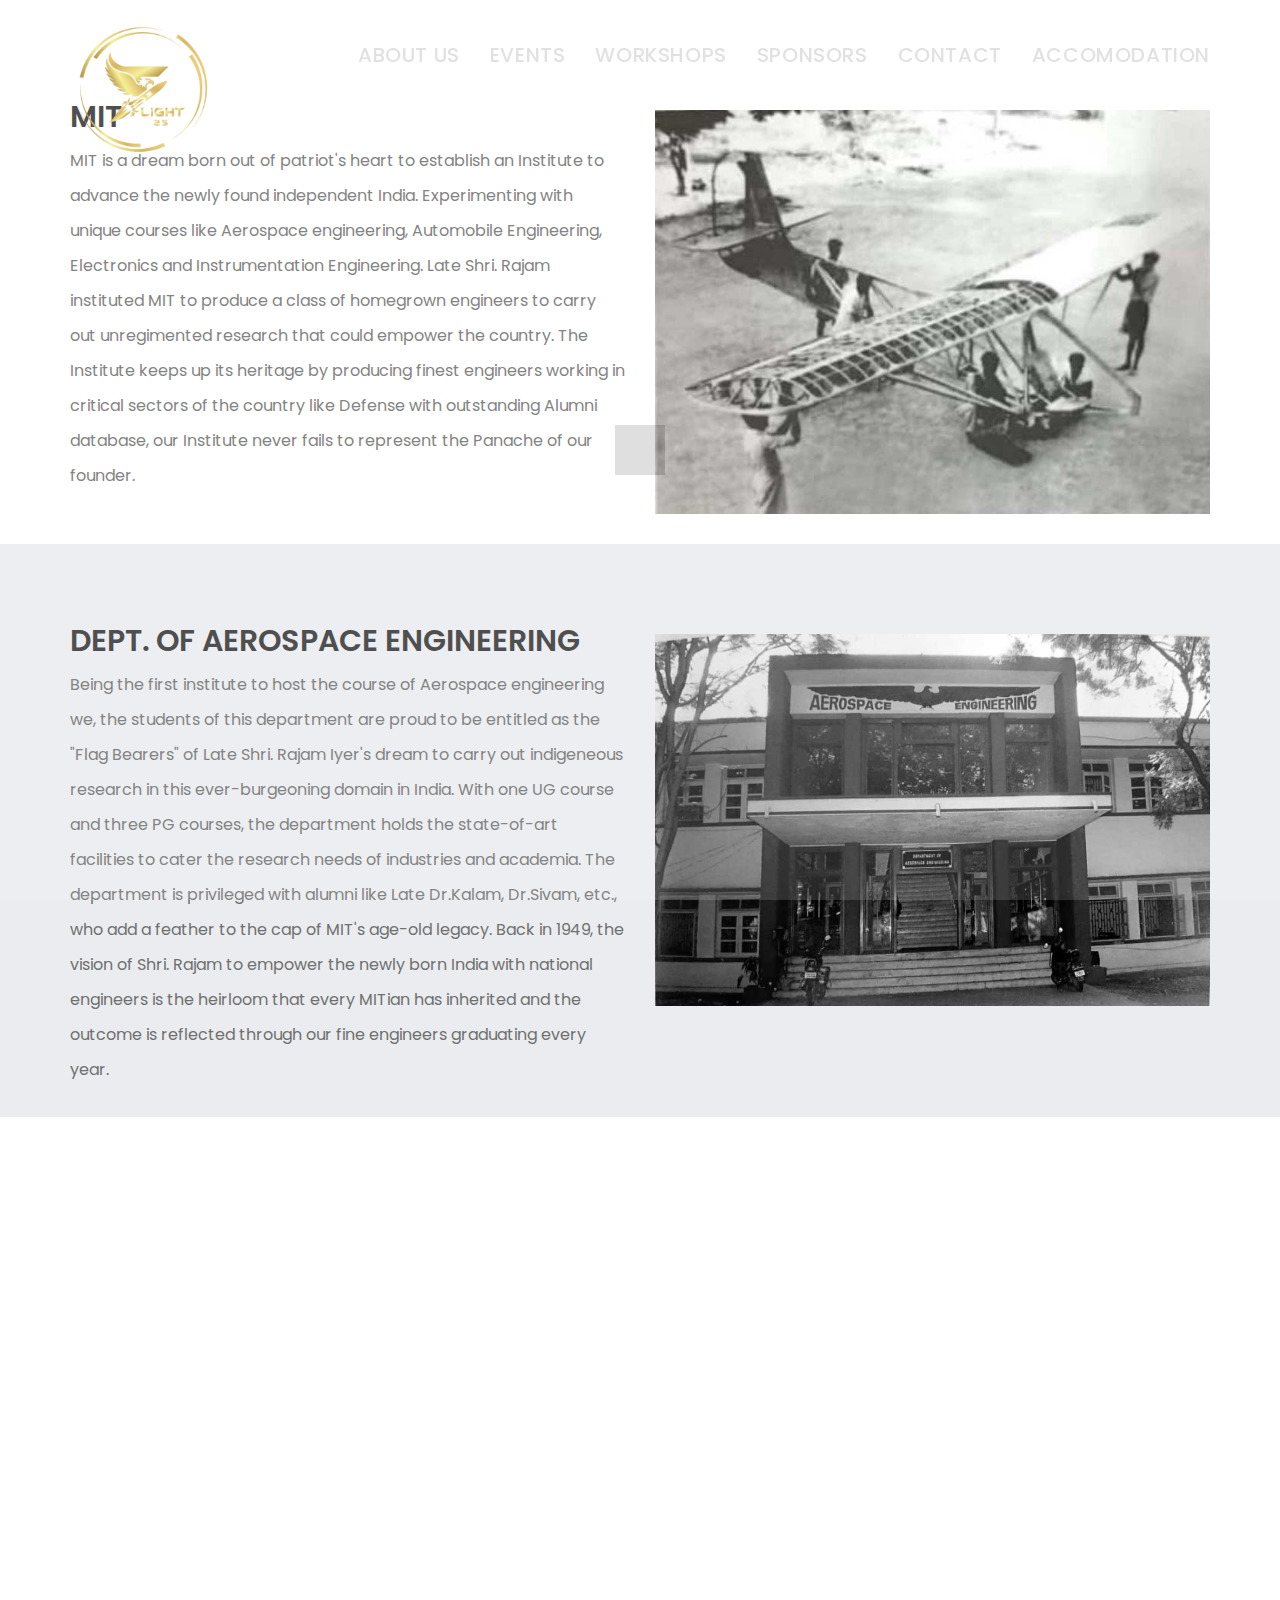
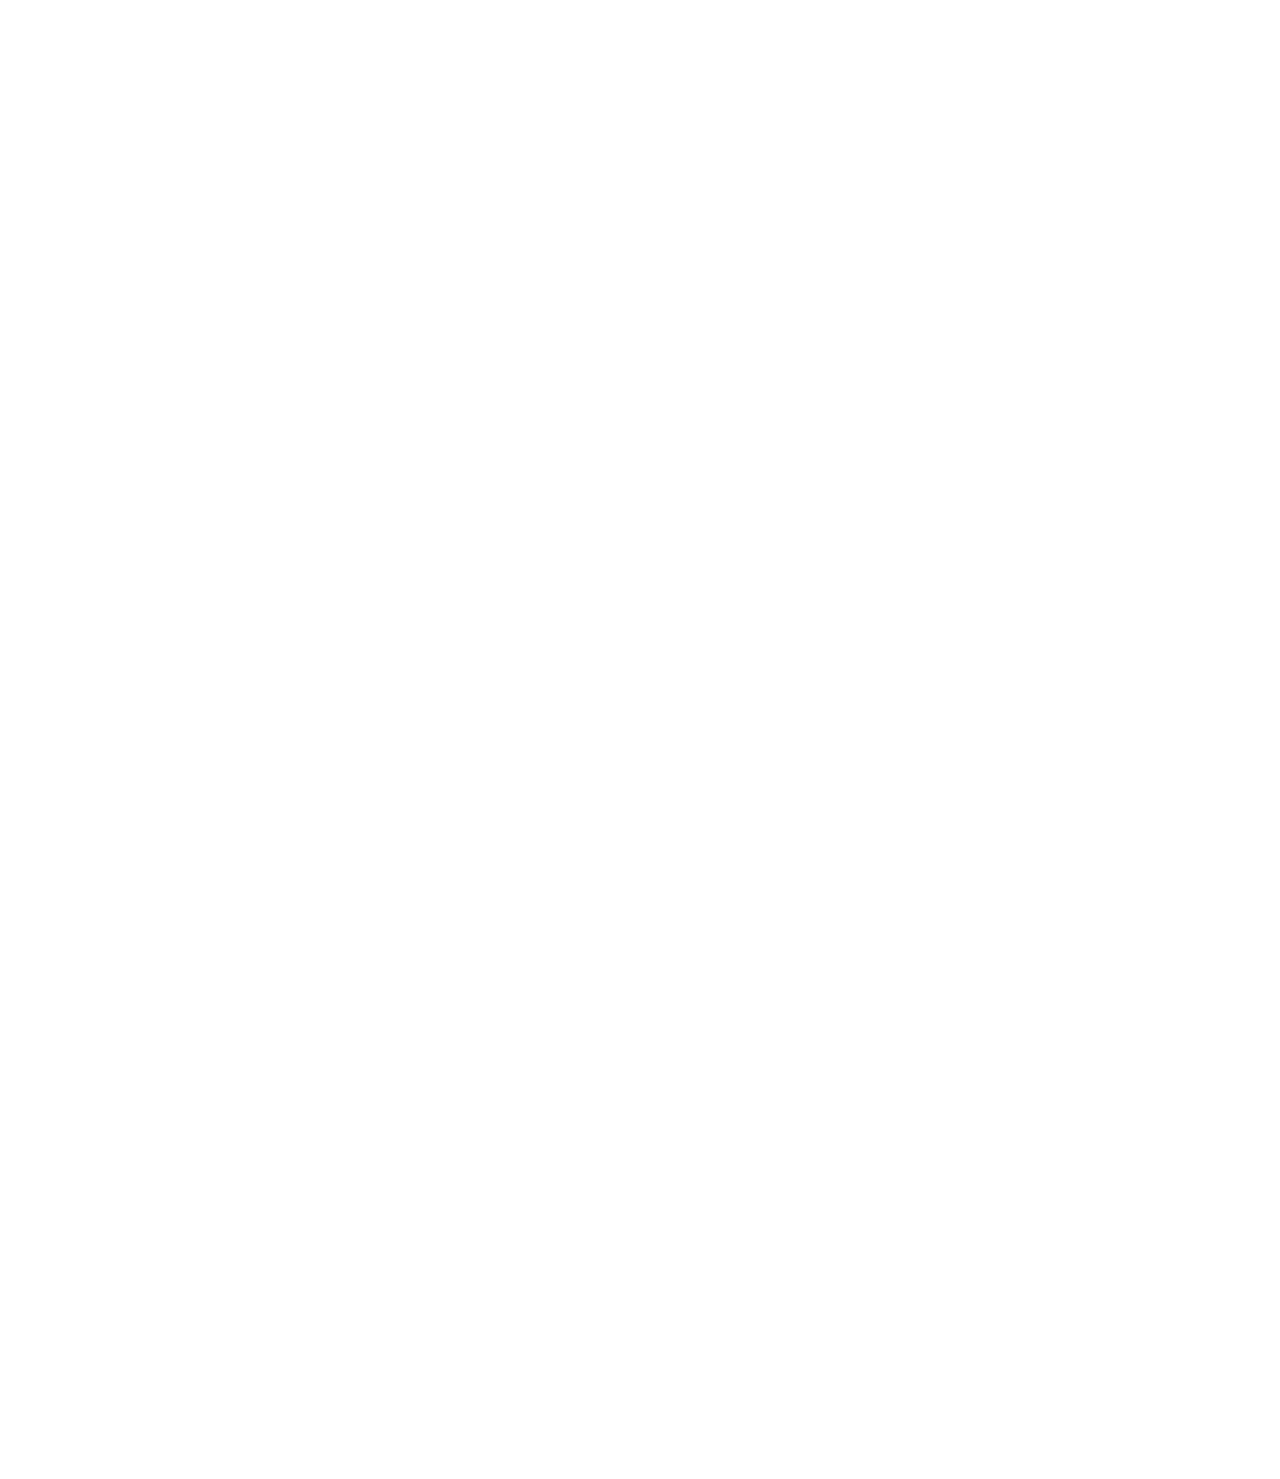
<file: about.html>
<!DOCTYPE html>
<html lang="en">

<head>
	<title> FLIGHT'25</title>
			<link rel="icon" href="images/flight25.png">

	<meta name="description" content="">
	<meta name="author" content="">
	<meta charset="UTF-8">
	<meta http-equiv="X-UA-Compatible" content="IE=Edge">
	<meta name="viewport" content="width=device-width, initial-scale=1, maximum-scale=1">
	<link rel="apple-touch-icon" sizes="57x57" href="/apple-icon-57x57.png">
	<link rel="apple-touch-icon" sizes="60x60" href="/apple-icon-60x60.png">
	<link rel="apple-touch-icon" sizes="72x72" href="/apple-icon-72x72.png">
	<link rel="apple-touch-icon" sizes="76x76" href="/apple-icon-76x76.png">
	<link rel="apple-touch-icon" sizes="114x114" href="/apple-icon-114x114.png">
	<link rel="apple-touch-icon" sizes="120x120" href="/apple-icon-120x120.png">
	<link rel="apple-touch-icon" sizes="144x144" href="/apple-icon-144x144.png">
	<link rel="apple-touch-icon" sizes="152x152" href="/apple-icon-152x152.png">
	<link rel="apple-touch-icon" sizes="180x180" href="/apple-icon-180x180.png">
	<link rel="icon" type="image/png" sizes="192x192" href="/android-icon-192x192.png">
	<link rel="icon" type="image/png" sizes="32x32" href="/favicon-32x32.png">
	<link rel="icon" type="image/png" sizes="96x96" href="/favicon-96x96.png">
	<link rel="icon" type="image/png" sizes="16x16" href="/favicon-16x16.png">
	<link rel="manifest" href="/manifest.json">
	<meta name="msapplication-TileColor" content="#ffffff">
	<meta name="msapplication-TileImage" content="/ms-icon-144x144.png">
	<meta name="theme-color" content="#ffffff">
	<link rel="stylesheet" href="css/bootstrap.min.css">
	<link rel="stylesheet" href="css/animate.css">
	<link rel="stylesheet" href="css/font-awesome.min.css">
	<link rel="stylesheet" href="css/owl.theme.css">
	<link rel="stylesheet" href="css/owl.carousel.css">

	<!-- Main css -->
	<link rel="stylesheet" href="css/style_1.css">

	<!-- Google Font -->
	<link href='https://fonts.googleapis.com/css?family=Poppins:400,500,600' rel='stylesheet' type='text/css'>
	<!-- Start of  Zendesk Widget script -->
	<script id="ze-snippet"
		src="https://static.zdassets.com/ekr/snippet.js?key=68e1b89e-0692-433d-9577-a89e080243a0"> </script>
	<!-- End of  Zendesk Widget script -->
</head>

<body data-spy="scroll" data-offset="50" data-target=".navbar-collapse">

	<!-- =========================
     PRE LOADER
============================== -->
	<div class="preloader">

		<div class="sk-rotating-plane"></div>

	</div>


	<!-- =========================
     NAVIGATION LINKS
============================== -->
	<div class="navbar navbar-fixed-top custom-navbar" role="navigation">
		<div class="container">

			<!-- navbar header -->
			<div class="navbar-header">
				<button class="navbar-toggle" data-toggle="collapse" data-target=".navbar-collapse">
					<span class="icon icon-bar"></span>
					<span class="icon icon-bar"></span>
					<span class="icon icon-bar"></span>
				</button>
				<!-- <a href="index.html" class="navbar-brand"><img src="./ms-icon-310x310.png"
						style="height: 100%;" />Flight'22</a> -->
						<a href="index.html" class="navbar-brand"><img src="images/flight25.png"
							 style="max-width:150px; margin-top: -20px;" /></a>

			</div>

			<div class="collapse navbar-collapse">

				<ul class="nav navbar-nav navbar-right">
					<li><a href="about.html">About us</a></li>
					<li><a href="events.html">Events</a></li>
					<li><a href="ws.html">Workshops</a></li>
					<li><a href="sponsors.html">Sponsors</a></li>
					<li><a href="contact.html">Contact</a></li>
					<li><a href="https://docs.google.com/forms/d/e/1FAIpQLSetciY3-RNwfBW3eWjRt3uNIi6UHQuZpMyFfTPAfTPJ_Z4ZSA/viewform?usp=sf_link">Accomodation</a></li>
					<li>

						<!--	<a href="#register" class="btn btn-lg btn-danger smoothScroll wow fadeInUp" data-wow-delay="2.3s">REGISTER NOW</a> -->


				</ul>

			</div>

		</div>
	</div>


	<!-- =========================
    About us
============================== -->
	<section id="about" class="parallax-section">
		<div class="container">
			<div class="row">

				<div class="wow fadeInUp col-md-6 col-sm-6" data-wow-delay="0.6s">
					<h2>MIT</h2>
					<p class="des3">MIT is a dream born out of patriot's heart to establish an Institute to advance the
						newly found independent India. Experimenting with unique courses like Aerospace engineering,
						Automobile Engineering, Electronics and Instrumentation Engineering. Late Shri. Rajam instituted
						MIT to produce a class of homegrown engineers to carry out unregimented research that could
						empower the country. The Institute keeps up its heritage by producing finest engineers working
						in critical sectors of the country like Defense with outstanding Alumni database, our Institute
						never fails to represent the Panache of our founder.</p>

				</div>

				<div class="wow fadeInUp col-md-6 col-sm-6" data-wow-delay="0.9s">
					<img src="images/mit.jpg" class="img-responsive" alt="mit">
				</div>

			</div>
		</div>
	</section>

	<section id="about1" class="parallax-section">
		<div class="container">
			<div class="row">

				<div class="wow fadeInUp col-md-6 col-sm-6" data-wow-delay="0.6s">
					<h2>Dept. of Aerospace Engineering</h2>
					<p class="des3">Being the first institute to host the course of Aerospace engineering we, the
						students of this department are proud to be entitled as the "Flag Bearers" of Late Shri. Rajam
						Iyer's dream to carry out indigeneous research in this ever-burgeoning domain in India. With one
						UG course and three PG courses, the department holds the state-of-art facilities to cater the
						research needs of industries and academia. The department is privileged with alumni like Late
						Dr.Kalam, Dr.Sivam, etc., who add a feather to the cap of MIT's age-old legacy. Back in 1949,
						the vision of Shri. Rajam to empower the newly born India with national engineers is the
						heirloom that every MITian has inherited and the outcome is reflected through our fine engineers
						graduating every year.</p>

				</div>

				<div class="wow fadeInUp col-md-6 col-sm-6" data-wow-delay="0.9s">
					<img src="images/ae.jpg" class="img-responsive" alt="ae">
				</div>

			</div>
		</div>
	</section>

	<section id="about" class="parallax-section">
		<div class="container">
			<div class="row">

				<div class="wow fadeInUp col-md-6 col-sm-6" data-wow-delay="0.6s">
					<h2>AAE</h2>
					<p class="des3">One of the dynamic associations in the institute, the Association of Aeronautical
						Engineers (AAE) has carved a niche for itself by organizing weekly workshops, frequent training
						programs, seminars and many more. One of our notable activities is our annual technical fest
						"FLIGHT" that impacts engineers from all over the country. Exposing students & enthusiasts to
						exciting opportunities in this sophisticated field of Aerospace is the key objective of AAE.</p>

				</div>

				<div class="wow fadeInUp col-md-5.5 col-sm-5.5" data-wow-delay="0.9s">
					<img src="images/aae.jpg" class="img-responsive" alt="aae">
				</div>

			</div>
		</div>
	</section>




	<!-- =========================
    FOOTER SECTION
============================== -->
	<footer>
		<div class="container">
			<div class="row">

				<div class="col-md-12 col-sm-12">
					<p class="wow fadeInUp" data-wow-delay="0.6s">FLIGHT 2024 | A A E</p>
				</div>
				<ul class="social-icon">
					<li><a target="_blank" href="https://www.linkedin.com/company/department-of-aerospace-engineering-madras-institute-of-technology/" class="fa fa-linkedin wow fadeInUp" data-wow-delay="1s"></a></li>
					<li><a target="_blank" href="https://www.instagram.com/flight_aae"
							class="fa fa-instagram wow fadeInUp" data-wow-delay="1s"></a></li>
					<li><a target="_blank" href="mailto:aero_association@mitindia.edu"
							class="fa fa-envelope wow fadeInUp" data-wow-delay="1s"></a></li>
				</ul>

			</div>
		</div>
	</footer>


	<!-- Back top -->
	<a href="#back-top" class="go-top"><i class="fa fa-angle-up"></i></a>


	<!-- =========================
     SCRIPTS
============================== -->
	<script src="js/jquery.js"></script>
	<script src="js/bootstrap.min.js"></script>
	<script src="js/jquery.parallax.js"></script>
	<script src="js/owl.carousel.min.js"></script>
	<script src="js/smoothscroll.js"></script>
	<script src="js/wow.min.js"></script>
	<script src="js/custom.js"></script>
	<!-- Global site tag (gtag.js) - Google Analytics -->
	<script async src="https://www.googletagmanager.com/gtag/js?id=UA-111855976-1"></script>
	<script>
		window.dataLayer = window.dataLayer || [];
		function gtag() { dataLayer.push(arguments); }
		gtag('js', new Date());

		gtag('config', 'UA-111855976-1');
	</script>

</body>

</html>
</file>
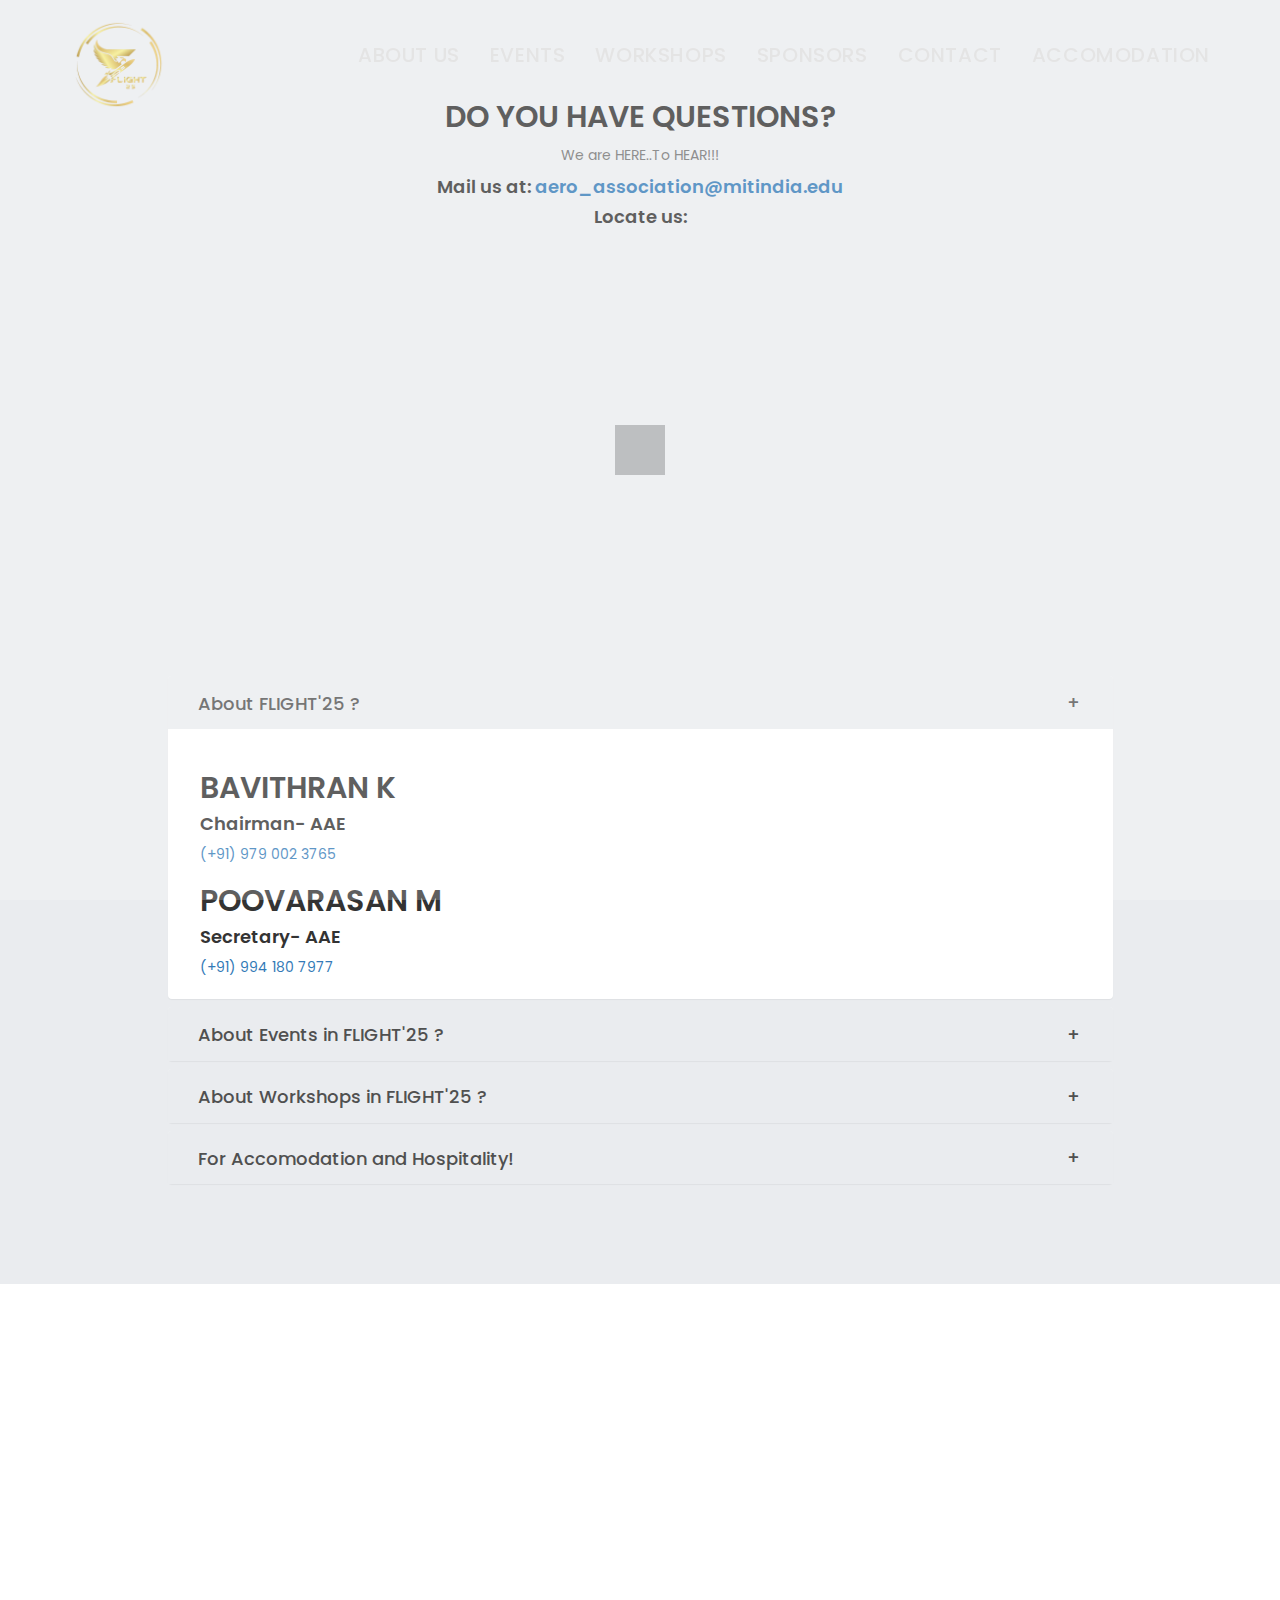
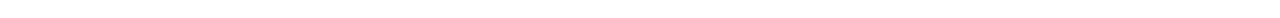
<file: contact.html>
<!DOCTYPE html>
<html lang="en">

<head>
	<title> FLIGHT'25</title>
			<link rel="icon" href="images/flight25.png">

	<meta name="description" content="">
	<meta name="author" content="">
	<meta charset="UTF-8">
	<meta http-equiv="X-UA-Compatible" content="IE=Edge">
	<meta name="viewport" content="width=device-width, initial-scale=1, maximum-scale=1">
	<link rel="apple-touch-icon" sizes="57x57" href="/apple-icon-57x57.png">
	<link rel="apple-touch-icon" sizes="60x60" href="/apple-icon-60x60.png">
	<link rel="apple-touch-icon" sizes="72x72" href="/apple-icon-72x72.png">
	<link rel="apple-touch-icon" sizes="76x76" href="/apple-icon-76x76.png">
	<link rel="apple-touch-icon" sizes="114x114" href="/apple-icon-114x114.png">
	<link rel="apple-touch-icon" sizes="120x120" href="/apple-icon-120x120.png">
	<link rel="apple-touch-icon" sizes="144x144" href="/apple-icon-144x144.png">
	<link rel="apple-touch-icon" sizes="152x152" href="/apple-icon-152x152.png">
	<link rel="apple-touch-icon" sizes="180x180" href="/apple-icon-180x180.png">
	<link rel="icon" type="image/png" sizes="192x192" href="/android-icon-192x192.png">
	<link rel="icon" type="image/png" sizes="32x32" href="/favicon-32x32.png">
	<link rel="icon" type="image/png" sizes="96x96" href="/favicon-96x96.png">
	<link rel="icon" type="image/png" sizes="16x16" href="/favicon-16x16.png">
	<link rel="manifest" href="/manifest.json">
	<meta name="msapplication-TileColor" content="#ffffff">
	<meta name="msapplication-TileImage" content="/ms-icon-144x144.png">
	<meta name="theme-color" content="#ffffff">
	<link rel="stylesheet" href="css/bootstrap.min.css">
	<link rel="stylesheet" href="css/animate.css">
	<link rel="stylesheet" href="css/font-awesome.min.css">
	<link rel="stylesheet" href="css/owl.theme.css">
	<link rel="stylesheet" href="css/owl.carousel.css">

	<!-- Main css -->
	<link rel="stylesheet" href="css/style_1.css">

	<!-- Google Font -->
	<link href='https://fonts.googleapis.com/css?family=Poppins:400,500,600' rel='stylesheet' type='text/css'>
	<!-- Start of  Zendesk Widget script -->
	<script id="ze-snippet"
		src="https://static.zdassets.com/ekr/snippet.js?key=68e1b89e-0692-433d-9577-a89e080243a0"> </script>
	<!-- End of  Zendesk Widget script -->
</head>

<body data-spy="scroll" data-offset="50" data-target=".navbar-collapse">

	<!-- =========================
     PRE LOADER
============================== -->
	<div class="preloader">

		<div class="sk-rotating-plane"></div>

	</div>


	<!-- =========================
     NAVIGATION LINKS
============================== -->
	<div class="navbar navbar-fixed-top custom-navbar" role="navigation">
		<div class="container">

			<!-- navbar header -->
			<div class="navbar-header">
				<button class="navbar-toggle" data-toggle="collapse" data-target=".navbar-collapse">
					<span class="icon icon-bar"></span>
					<span class="icon icon-bar"></span>
					<span class="icon icon-bar"></span>
				</button>
				<!-- <a href="index.html" class="navbar-brand"><img src="./ms-icon-310x310.png"
						style="height: 100%;" />Flight'20</a> -->
						<a href="index.html" class="navbar-brand"><img src="images/flight25.png"
							 style="max-width:100px; margin-top: -20px;" /></a>
			</div>

			<div class="collapse navbar-collapse">

				<ul class="nav navbar-nav navbar-right">
					<li><a href="about.html">About us</a></li>
					<li><a href="events.html">Events</a></li>
					<li><a href="ws.html">Workshops</a></li>
					<li><a href="sponsors.html">Sponsors</a></li>
					<li><a href="contact.html">Contact</a></li>
					<li><a href="https://https://docs.google.com/forms/d/e/1FAIpQLSes3hOsguZDqoCeFJGrXYlsCMsRpIzzQIKMIFJrpR2PtzeMJw/viewform">Accomodation</a></li>
					<li>
						<!--	<a href="#register" class="btn btn-lg btn-danger smoothScroll wow fadeInUp" data-wow-delay="2.3s">REGISTER NOW</a> -->


				</ul>

			</div>

		</div>
	</div>


	<!-- =========================
    FAQ SECTION
============================== -->
	<section id="faq" class="parallax-section">
		<div class="container">
			<div class="row">

				<!-- Section title
			================================================== -->
				<div class="wow bounceIn col-md-offset-2 col-md-8 col-sm-offset-1 col-sm-10 text-center">
					<div class="section-title">
						<h2>Do you have Questions?</h2>
						<p>We are HERE..To HEAR!!!</p>
						<h4>Mail us at: <a href="mailto:aero_association@mitindia.edu">aero_association@mitindia.edu</a></h4>
						<h4>Locate us:</h4>
						<br>
						<iframe
							src="https://www.google.com/maps/embed?pb=!1m18!1m12!1m3!1d3888.3690307536294!2d80.13758551420052!3d12.948221818895725!2m3!1f0!2f0!3f0!3m2!1i1024!2i768!4f13.1!3m3!1m2!1s0x3a525fac595c29ff%3A0xb76082ae18b51418!2sMadras+Institute+of+Technology!5e0!3m2!1sen!2sin!4v1516895662276"
							width="100%" height="350" frameborder="0" style="border:0" allowfullscreen></iframe>
					</div>
				</div>

				<div class="wow fadeInUp col-md-offset-1 col-md-10 col-sm-offset-1 col-sm-10" data-wow-delay="0.9s">
					<div class="panel-group" id="accordion" role="tablist" aria-multiselectable="true">

						<div class="panel panel-default">
							<div class="panel-heading" role="tab" id="headingOne">
								<h4 class="panel-title">
									<a class="collapsed" data-toggle="collapse" data-parent="#accordion"
										href="#collapseOne" aria-expanded="false" aria-controls="collapseOne">
										About FLIGHT'25 ?
									</a>
								</h4>
							</div>
							<div id="collapseOne" class="panel-collapse collapse in" role="tabpanel"
								aria-labelledby="headingOne">
								<div class="panel-body">
									<h2> Bavithran K </h2>
									<h4>Chairman- AAE</h4>
									<a href="tel:9790023765">(+91) 979 002 3765</a>

									<h2> poovarasan M</h2>
									<h4>Secretary- AAE</h4>
									<a href="tel:9941807977">(+91) 994 180 7977</a>

								</div>
							</div>
						</div>

						<div class="panel panel-default">
							<div class="panel-heading" role="tab" id="headingTwo">
								<h4 class="panel-title">
									<a class="collapsed" data-toggle="collapse" data-parent="#accordion"
										href="#collapseTwo" aria-expanded="false" aria-controls="collapseTwo">
										About Events in FLIGHT'25 ?
									</a>
								</h4>
							</div>
							<div id="collapseTwo" class="panel-collapse collapse" role="tabpanel"
								aria-labelledby="headingTwo">
								<div class="panel-body">
									<h2>vikash raj v</h2>
									<h4>Event Co-ordinator</h4>
									<a href="tel:8838746899">(+91) 883 874 6899</a>

									<h2>lohitvel gopikannan</h2>
									<h4>Event Co-ordinator</h4>
									<a href="tel:6281463491">(+91) 628 146 3491</a>
								</div>
							</div>
						</div>

						<div class="panel panel-default">
							<div class="panel-heading" role="tab" id="headingThree">
								<h4 class="panel-title">
									<a class="collapsed" data-toggle="collapse" data-parent="#accordion"
										href="#collapseThree" aria-expanded="false" aria-controls="collapseThree">
										About Workshops in FLIGHT'25 ?
									</a>
								</h4>
							</div>
							<div id="collapseThree" class="panel-collapse collapse" role="tabpanel"
								aria-labelledby="headingThree">
								<div class="panel-body">
									<h2>Anandhanarayanan </h2>
									<h4>Workshop Co-ordinator</h4>
									<a href="tel:9489476237">(+91) 948 947 6237</a>

									<h2>pounraj K </h2>
									<h4>Workshop Co-ordinator</h4>
									<a href="tel:9344328168">(+91)934 432 8168</a>
                                    
                                    <h2>srikanthbalaji k s</h2>
									<h4>Workshop Co-ordinator</h4>
									<a href="tel:9444217922">(+91) 944 421 7922</a>

								</div>
							</div>
						</div>
						<div class="panel panel-default">
							<div class="panel-heading" role="tab" id="headingFour">
								<h4 class="panel-title">
									<a class="collapsed" data-toggle="collapse" data-parent="#accordion"
										href="#collapseFour" aria-expanded="false" aria-controls="collapseFour">
										For Accomodation and Hospitality!
									</a>
								</h4>
							</div>
							<div id="collapseFour" class="panel-collapse collapse" role="tabpanel"
								aria-labelledby="headingFour">
								<div class="panel-body">
                                    <h2>vasan p</h2>
									<a href="tel:8428944484">(+91)842 894 4484</a>
									<h2>balaselvakumar</h2>
									<a href="tel:9626648213">(+91) 962 664 8213</a>
                                    <h2>tamizhanban m</h2>
									<a href="tel:8668075073">(+91) 866 807 5073</a>
									<!-- <div id='pay'>
										<a target="_blank" href="https://forms.gle/m3ZLwT9hyuRT3eek8"
											class="btn btn-lg btn-danger">Pre- Book</a>
									</div> -->
								</div>
							</div>

						</div>
					</div>

				</div>
			</div>
	</section>




	<!-- =========================
    FOOTER SECTION
============================== -->
	<footer>
		<div class="container">
			<div class="row">

				<div class="col-md-12 col-sm-12">
					<p class="wow fadeInUp" data-wow-delay="0.6s">FLIGHT 2024 | A A E</p>
				</div>
				<ul class="social-icon">
					<li><a target="_blank" href="https://www.linkedin.com/company/department-of-aerospace-engineering-madras-institute-of-technology/" class="fa fa-linkedin wow fadeInUp" data-wow-delay="1s"></a></li>
					<li><a target="_blank" href="https://www.instagram.com/flight_aae"
							class="fa fa-instagram wow fadeInUp" data-wow-delay="1s"></a></li>
					<li><a target="_blank" href="mailto:aero_association@mitindia.edu"
							class="fa fa-envelope wow fadeInUp" data-wow-delay="1s"></a></li>
				</ul>

			</div>
		</div>
	</footer>


	<!-- Back top -->
	<a href="#back-top" class="go-top"><i class="fa fa-angle-up"></i></a>


	<!-- =========================
     SCRIPTS
============================== -->
	<script src="js/jquery.js"></script>
	<script src="js/bootstrap.min.js"></script>
	<script src="js/jquery.parallax.js"></script>
	<script src="js/owl.carousel.min.js"></script>
	<script src="js/smoothscroll.js"></script>
	<script src="js/wow.min.js"></script>
	<script src="js/custom.js"></script>
	<!-- Global site tag (gtag.js) - Google Analytics -->
	<script async src="https://www.googletagmanager.com/gtag/js?id=UA-111855976-1"></script>
	<script>
		window.dataLayer = window.dataLayer || [];
		function gtag() { dataLayer.push(arguments); }
		gtag('js', new Date());

		gtag('config', 'UA-111855976-1');
	</script>


</body>

</html>
</file>
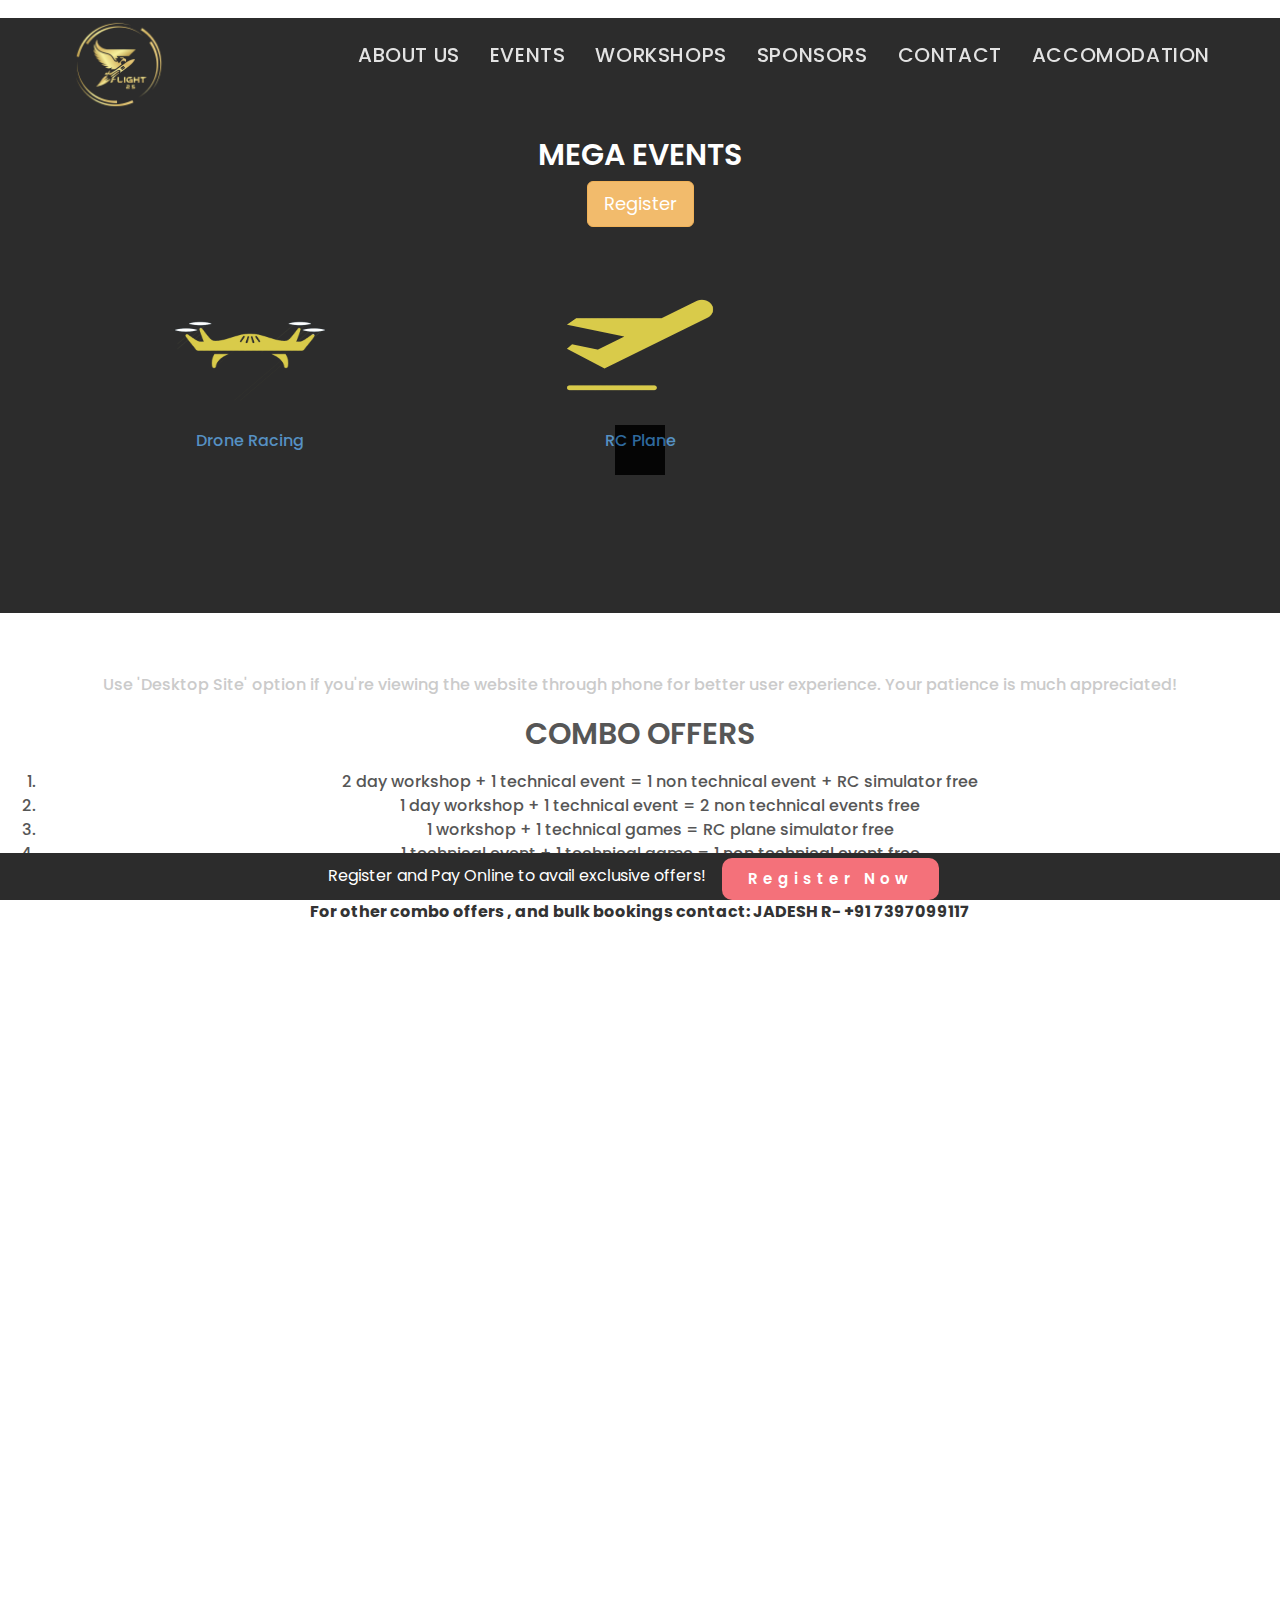
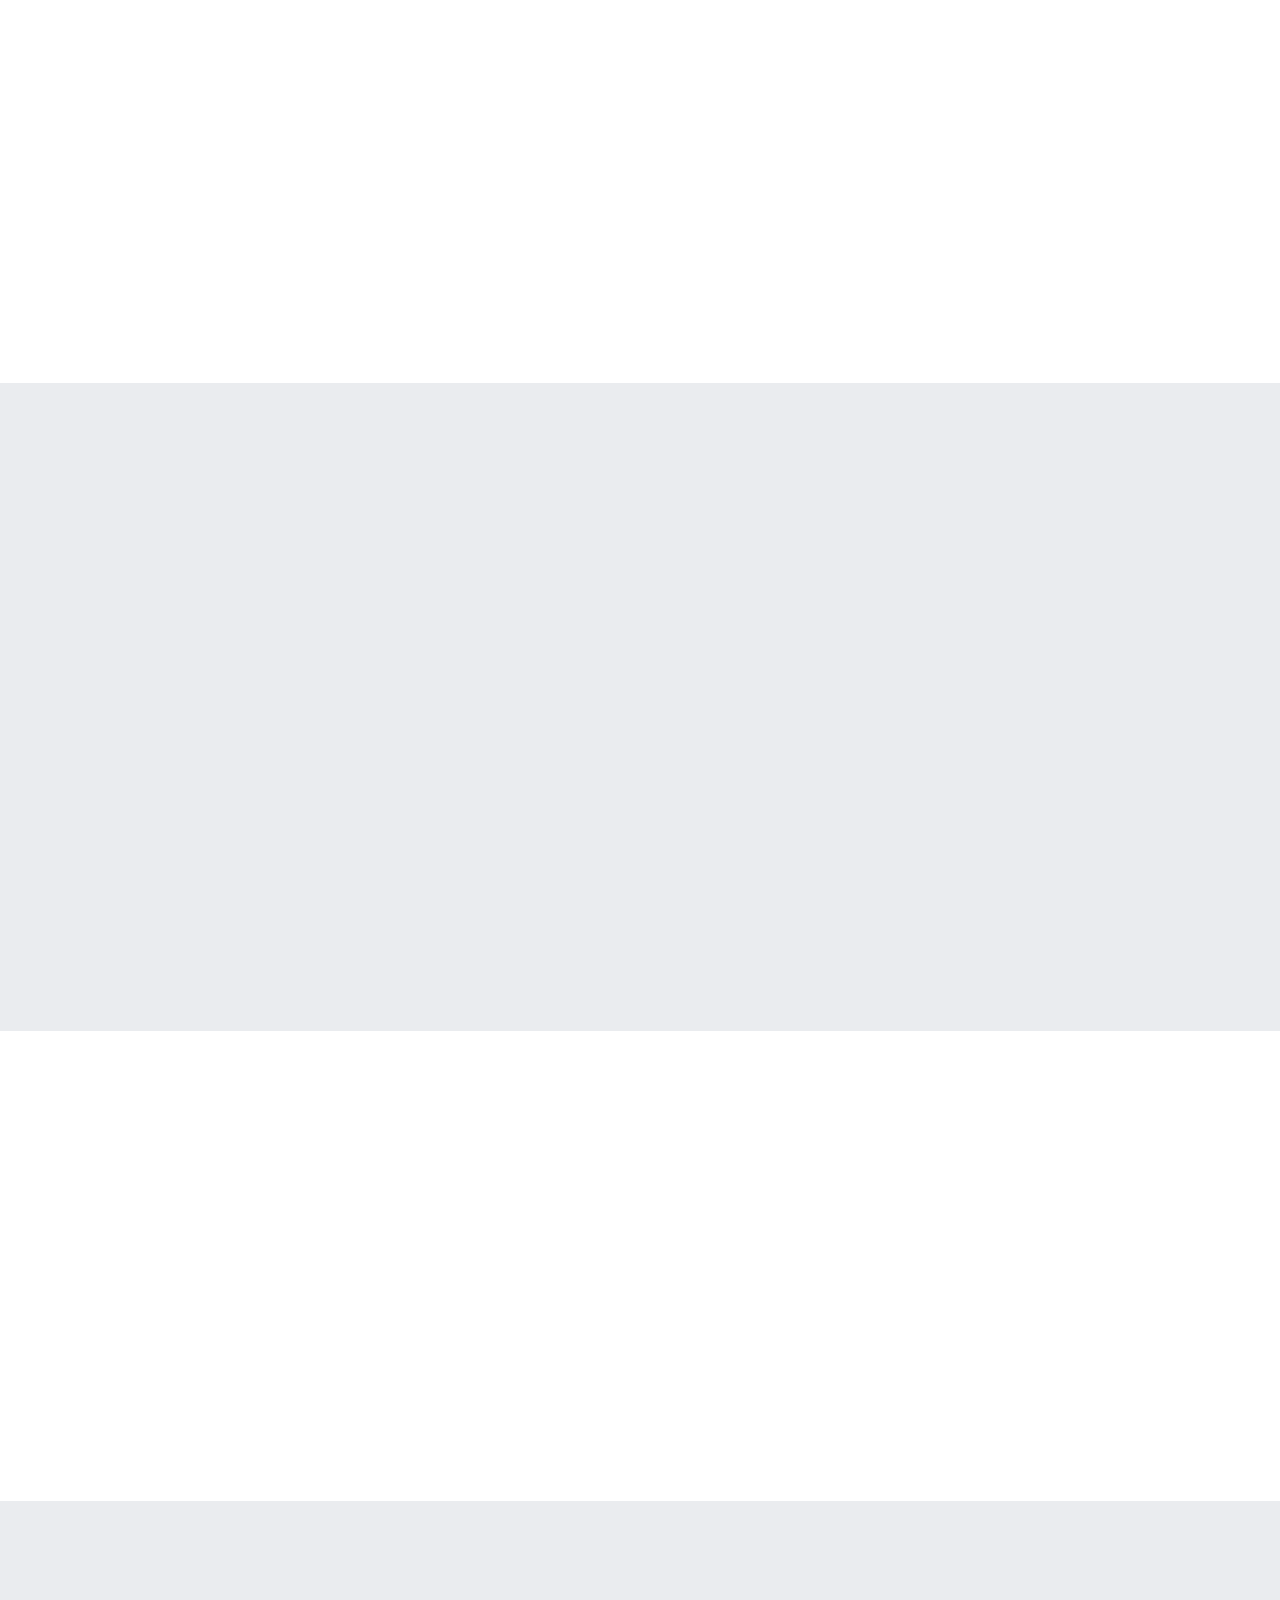
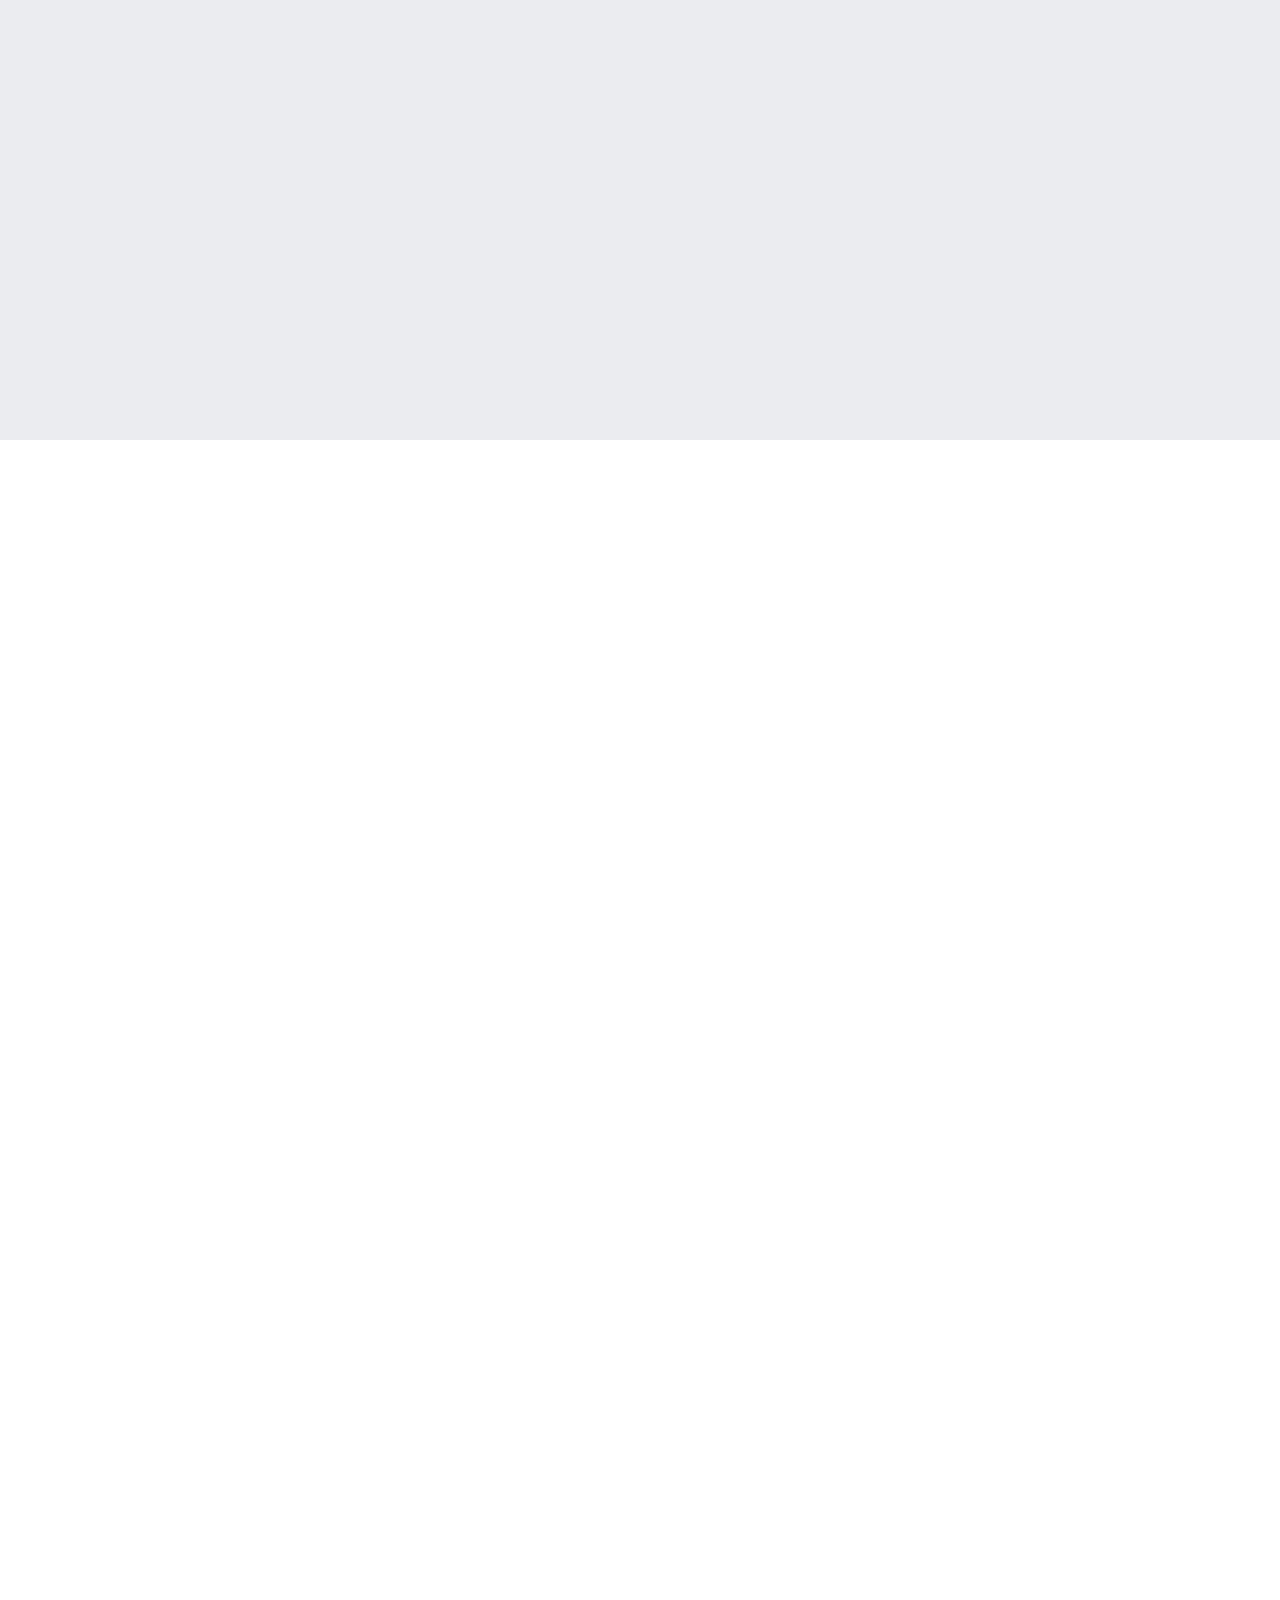
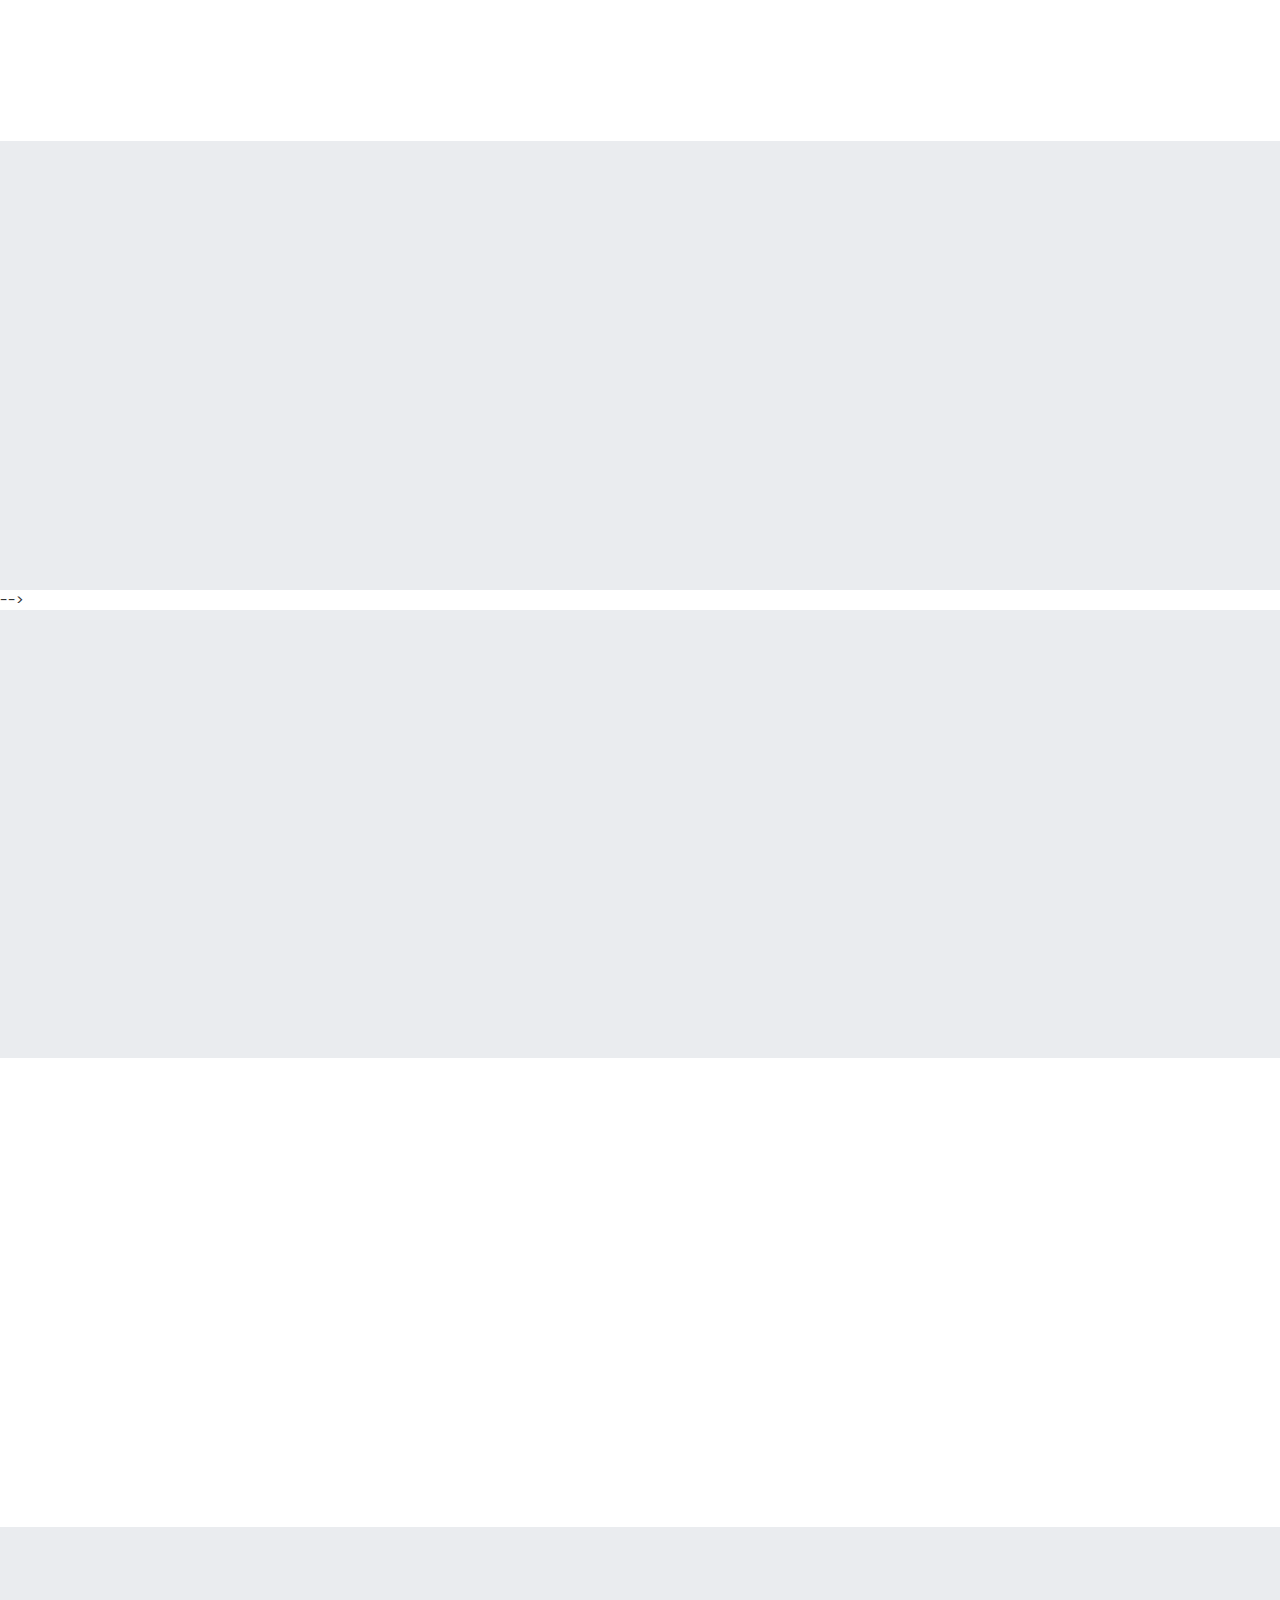
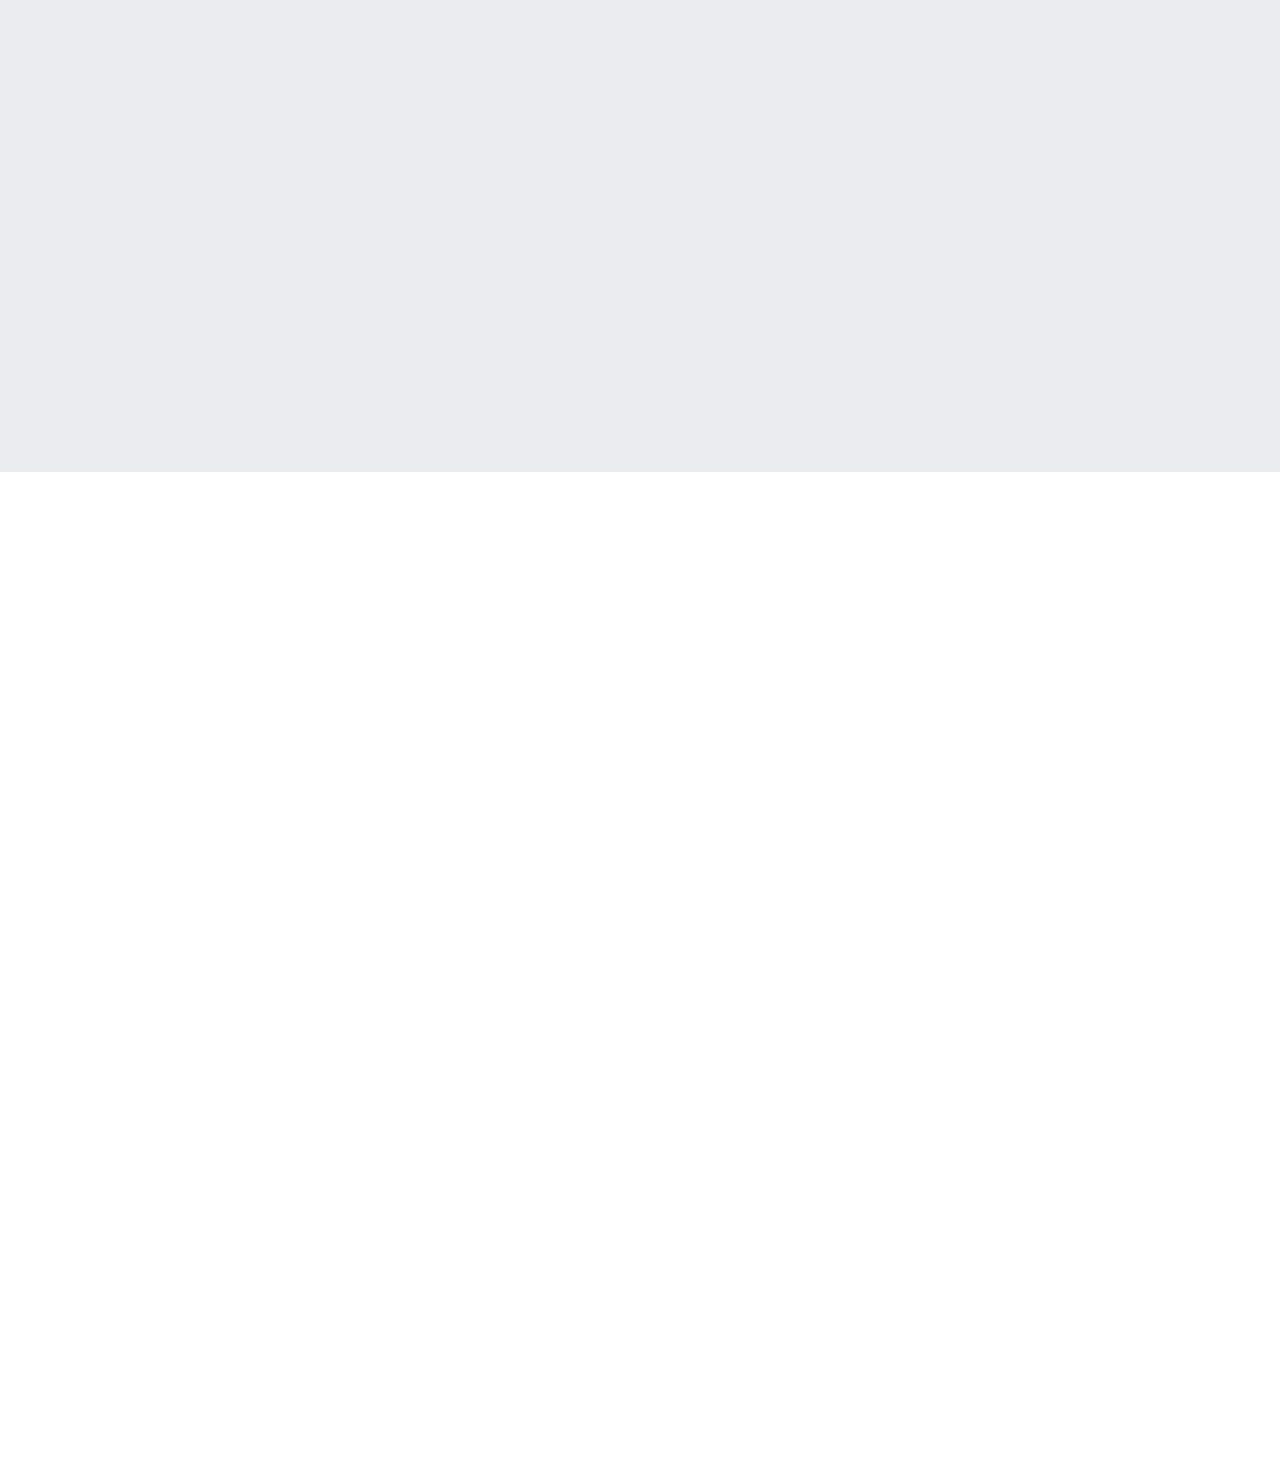
<file: events.html>
<!DOCTYPE html>
<html lang="en">

<head>
	<title> FLIGHT'25</title>
	<link rel="icon" href="images/flight25.png">
	<meta name="description" content="">
	<meta name="author" content="">
	<meta charset="UTF-8">
	<meta http-equiv="X-UA-Compatible" content="IE=Edge">
	<meta name="viewport" content="width=device-width, initial-scale=1, maximum-scale=1">
	<link rel="apple-touch-icon" sizes="57x57" href="/apple-icon-57x57.png">
	<link rel="apple-touch-icon" sizes="60x60" href="/apple-icon-60x60.png">
	<link rel="apple-touch-icon" sizes="72x72" href="/apple-icon-72x72.png">
	<link rel="apple-touch-icon" sizes="76x76" href="/apple-icon-76x76.png">
	<link rel="apple-touch-icon" sizes="114x114" href="/apple-icon-114x114.png">
	<link rel="apple-touch-icon" sizes="120x120" href="/apple-icon-120x120.png">
	<link rel="apple-touch-icon" sizes="144x144" href="/apple-icon-144x144.png">
	<link rel="apple-touch-icon" sizes="152x152" href="/apple-icon-152x152.png">
	<link rel="apple-touch-icon" sizes="180x180" href="/apple-icon-180x180.png">
	<link rel="icon" type="image/png" sizes="192x192" href="/android-icon-192x192.png">
	<link rel="icon" type="image/png" sizes="32x32" href="/favicon-32x32.png">
	<link rel="icon" type="image/png" sizes="96x96" href="/favicon-96x96.png">
	<link rel="icon" type="image/png" sizes="16x16" href="/favicon-16x16.png">
	<link rel="manifest" href="/manifest.json">
	<meta name="msapplication-TileColor" content="#ffffff">
	<meta name="msapplication-TileImage" content="/ms-icon-144x144.png">
	<meta name="theme-color" content="#ffffff">
	<link rel="stylesheet" href="css/bootstrap.min.css">
	<link rel="stylesheet" href="css/animate.css">
	<link rel="stylesheet" href="css/font-awesome.min.css">
	<link rel="stylesheet" href="css/owl.theme.css">
	<link rel="stylesheet" href="css/owl.carousel.css">

	<!-- Main css -->
	<link rel="stylesheet" href="css/style_1.css">

	<!-- Google Font -->
	<link href='https://fonts.googleapis.com/css?family=Poppins:400,500,600' rel='stylesheet' type='text/css'>
	<!-- Start of  Zendesk Widget script -->
	<script id="ze-snippet"
		src="https://static.zdassets.com/ekr/snippet.js?key=68e1b89e-0692-433d-9577-a89e080243a0"> </script>
	<!-- End of  Zendesk Widget script -->
</head>

<body data-spy="scroll" data-offset="50" data-target=".navbar-collapse">

	<!-- =========================
     PRE LOADER
============================== -->
	<div class="preloader">

		<div class="sk-rotating-plane"></div>

	</div>


	<!-- =========================
     NAVIGATION LINKS
============================== -->
	<div class="navbar navbar-fixed-top custom-navbar" role="navigation">
		<div class="container">

			<!-- navbar header -->
			<div class="navbar-header">
				<button class="navbar-toggle" data-toggle="collapse" data-target=".navbar-collapse">
					<span class="icon icon-bar"></span>
					<span class="icon icon-bar"></span>
					<span class="icon icon-bar"></span>
				</button>
				<!-- <a href="index.html" class="navbar-brand"><img src="./ms-icon-310x310.png"
						style="height: 100%;" />Flight'22</a>
			</div> -->
			<a href="index.html" class="navbar-brand"><img src="images/flight25.png"
				 style="max-width:100px; margin-top: -20px;" /></a>
				 <!-- margin-top: -7px -->

</div>


			<div class="collapse navbar-collapse">

				<ul class="nav navbar-nav navbar-right">
					<li><a href="about.html">About us</a></li>
					<li><a href="events.html">Events</a></li>
					<li><a href="ws.html">Workshops</a></li>
					<li><a href="sponsors.html">Sponsors</a></li>
					<li><a href="contact.html">Contact</a></li>
					<li><a href="https://https://docs.google.com/forms/d/e/1FAIpQLSes3hOsguZDqoCeFJGrXYlsCMsRpIzzQIKMIFJrpR2PtzeMJw/viewform">Accomodation</a></li>
					
						<!--	<a href="#register" class="btn btn-lg btn-danger smoothScroll wow fadeInUp" data-wow-delay="2.3s">REGISTER NOW</a> -->


				</ul>

			</div>

		</div>
	</div>


	<!-- Exclusive Events list -->


	<section id="mega" class="parallax-section">
		<div class="container">
			<div class="row">

				<div class="wow bounceIn col-md-12 col-sm-12">
					<div class="section-title">
						<h2 class="txt">MEGA Events</h2><a href="https://forms.gle/sRYZ7to6SALCBR3j7"
							class="btn btn-lg btn-warning">Register</a>
					</div>
				</div>

				<!-- <div class="wow fadeInUp col-md-4 col-sm-6 col-xs-6" data-wow-delay="0.3s">
					<a href="#expo_d"><img src="images/piloto.png" alt="expo" class="icon1"></a>
					<a href="#expo_d">
						<h3>Aero Expo</h3>
					</a>

				</div> -->

				<div class="wow fadeInUp col-md-4 col-sm-6 col-xs-6" data-wow-delay="0.3s">
					<a href="#event1"><img src="images/drone.png" alt="event1" class="icon1"></a>
					<a href="#event1">
						<h3>Drone Racing</h3>
					</a>

				</div>

				<div class="wow fadeInUp col-md-4 col-sm-6 col-xs-6" data-wow-delay="0.3s">
					<a href="#event2"><img src="images/rc.png" alt="event2" class="icon1"></a>
					<a href="#event2">
						<h3>RC Plane</h3>
					</a>
				</div>

			</div>
		</div>
	</section>
<br>
<br>
<center><h3 style="color:silver">Use 'Desktop Site' option if you're viewing the website through phone for better user experience. Your patience is much appreciated!</h3></center>
<center><h2>COMBO OFFERS</h2>
<h3>
	<ol>
		<li>    2 day workshop + 1 technical event = 1 non technical event + RC simulator free</li>
		<li>    1 day workshop + 1 technical event = 2 non technical events free</li>
        <li>    1 workshop + 1 technical games = RC plane simulator free</li>
		<li>    1 technical event + 1 technical game = 1 non technical event free</li>
		<li>    1 technical event + 1 technical game + 1 workshop =  2 non technical event + RC simulator free</li>
	</ol>
	<b>For other combo offers , and bulk bookings contact: JADESH R- +91 7397099117</b>
</h3>
</center>
<br>
<center>

	<div class="wow bounceIn col-md-12 col-sm-12">
		<div class="section-title">
			<h2>Event Schedule</h2><a href="files/FLIGHT'25 Event Details.pdf"
				class="btn btn-lg btn-danger">Click here</a>
		</div>
	</div>
</center>
<!-- <b><center><h2>Check out the full <a href="files/events.pdf">FLIGHT'25</a> schedule</h2></center></b>
<center>
<p>To pre-register your slot and pay on the spot, <a href="https://https://forms.gle/sRYZ7to6SALCBR3j7">click here</a>
<p></center> -->




	<!-- Events list -->
	<section id="sponsors" class="parallax-section">
		<div class="container">
			<div class="row">

				<div class="wow bounceIn col-md-12 col-sm-12">
					<div class="section-title">
						<h2>Technical Events</h2><a href="https://forms.gle/sRYZ7to6SALCBR3j7"
							class="btn btn-lg btn-danger">Register</a>
					</div>
				</div>


				<div class="wow fadeInUp col-md-3 col-sm-6 col-xs-6" data-wow-delay="0.3s">
					<a href="#event3"><img src="images/presentation.png" class="icon" alt="event3" width="100px" height="80px"></a>
					<a href="#event3">
						<h3>Paper Presentation</h3>
					</a>

				</div>
				<div class="wow fadeInUp col-md-4 col-sm-6 col-xs-6" data-wow-delay="0.3s">
					<a href="#event4"><img src="images/poster.png" class="icon"></a>
					<a href="#event4">
					<h3>Poster Presentation</h3>
					</a>
				</div>
                
			
				<!-- <div class="wow fadeInUp col-md-3 col-sm-6 col-xs-6" data-wow-delay="0.3s">
					<a href="#event5"><img src="images/cad.png" alt="event5" class="icon"></a>
					<a href="#event5">
						<h3>CAD Modeling</h3>
					</a>

				</div> -->
				<!-- <div class="wow fadeInUp col-md-3 col-sm-6 col-xs-6" data-wow-delay="0.3s">
					<a href="#event6"><img src="images/quiz.png" alt="event6" class="icon"></a>
					<a href="#event6">
						<h3>Technical Quiz</h3>
					</a>

				</div> -->
				
				<!-- <div class="wow fadeInUp col-md-3 col-sm-6 col-xs-6" data-wow-delay="0.3s">
					<a href="#event8"><img src="images/connexions.png" alt="event8" class="icon"></a>
					<a href="#event8">
						<h3>ConneXions</h3>
					</a>



				</div>
				<!-- <div class="wow fadeInUp col-md-3 col-sm-6 col-xs-6" data-wow-delay="0.3s">
					<a href="#event10"><img src="images/glider.png" alt="event10" class="icon"></a>
					<a href="#event10">
						<h3>Glider</h3>
					</a>

				</div> -->
				
				
				<!-- <div class="wow fadeInUp col-md-3 col-sm-6 col-xs-6" data-wow-delay="0.6s">
					<a href="#event12"><img src="images/paradive.png" alt="event12" class="icon"></a>
					<a href="#event12">
						<h3>Paradive</h3>
					</a>

				</div> -->
				<!-- <div class="wow fadeInUp col-md-3 col-sm-6 col-xs-6" data-wow-delay="0.6s">
					<a href="#event13"><img src="images/bottle.png" alt="event13" class="icon"></a>
					<a href="#event13">
						<h3>Bottle Rocketry</h3>
					</a>

				</div> -->

				<!-- <div class="wow bounceIn col-md-12 col-sm-12">
					<div class="section-title">
						<h2>Non-technical Events</h2><a href="register.html"
							class="btn btn-lg btn-info">Register </a>
					</div>
				</div> -->
				<!-- <div class="wow fadeInUp col-md-3 col-sm-6 col-xs-6" data-wow-delay="0.6s"> -->
				<!-- <div class="wow bounceIn col-md-12 col-sm-12" data-wow-delay="0.6s">
					<a href="nt-events.html"><img src="images/exit.png" alt="exit" class="icon"></a>
					<a href="nt-events.html">
						<h3>To Non-Technical Events</h3>
					</a>
				</div> -->

				<div class="wow bounceIn col-md-12 col-sm-12">
					<div class="section-title">
						<h2>Technical Games</h2><a href="https://forms.gle/sRYZ7to6SALCBR3j7"
							class="btn btn-lg btn-success">Register </a>
					</div>
				</div>

				<div class="wow fadeInUp col-md-4 col-sm-6 col-xs-6" data-wow-delay="0.3s">
					<a href="#event6"><img src="images/aircrash.png" alt="event5" class="icon"></a>
					<a href="#event6">
						<h3>Aircrash Investigation</h3>
					</a>
				</div>
                <div class="wow fadeInUp col-md-3 col-sm-6 col-xs-6" data-wow-delay="0.3s">
					<a href="#event7"><img src="images/paper-plane.png" alt="event15" class="icon"></a>
					<a href="#event7">
						<h3>paper plane event</h3>
					</a>
				</div>
				<div class="wow fadeInUp col-md-2 col-sm-6 col-xs-6" data-wow-delay="0.3s">
					<a href="#event8"><img src="images/parachute building.png" alt="event16" class="icon"></a>
					<a href="#event8">
						<h3>parachute building</h3>
					</a>
				</div>
            
				<div class="wow fadeInUp col-md-3 col-sm-6 col-xs-6" data-wow-delay="0.3s">
					<a href="#event9"><img src="images/simulator.png" alt="event6" class="icon"></a>
					<a href="#event9">
						<h3>Flight Simulator</h3>
					</a>
				</div> 
				<div class="wow fadeInUp col-md-4 col-sm-6 col-xs-6" data-wow-delay="0.3s">
					<a href="#event9"><img src="images/rc1.png" alt="event15" class="icon"></a>
					<a href="#event9">
						<h3>RC Plane Simulator</h3>
					</a>
				</div>
				<div class="wow fadeInUp col-md-3 col-sm-6 col-xs-6" data-wow-delay="0.3s">
					<a href="#event10"><img src="images/drone1.png" alt="event16" class="icon"></a>
					<a href="#event10">
						<h3>Drone Simulator</h3>
					</a>
				</div>
				<!-- <div class="wow fadeInUp col-md-3 col-sm-6 col-xs-6" data-wow-delay="0.3s">
					<a href="#event9"><img src="images/meteor.png" alt="event9" width="100px" height="80px"></a>
					<a href="#event9">
						<h3>Space Odyssey</h3>
					</a>

				</div>
				<div class="wow fadeInUp col-md-3 col-sm-6 col-xs-6" data-wow-delay="0.3s">
					<a href="#event10"><img src="images/question.png" alt="event10" width="100px" height="80px"></a>
					<a href="#event10">
						<h3>What is the question?</h3>
					</a>

				</div>
				<div class="wow fadeInUp col-md-3 col-sm-6 col-xs-6" data-wow-delay="0.3s">
					<a href="#event11"><img src="images/paper-airplane.png" alt="event11" width="100px" height="80px"></a>
					<a href="#event11">
						<h3>Paper planes</h3>
					</a>

				</div>
				<div class="wow fadeInUp col-md-3 col-sm-6 col-xs-6" data-wow-delay="0.3s">
					<a href="#event12"><img src="images/puzzle.png" alt="event12" width="100px" height="80px"></a>
					<a href="#event12">
						<h3>Puzzle</h3>
					</a>

				</div>
				<div class="wow fadeInUp col-md-3 col-sm-6 col-xs-6" data-wow-delay="0.3s">
					<a href="#event13"><img src="images/riddle.png" alt="event13" width="100px" height="80px"></a>
					<a href="#event13">
						<h3>Technical Quiz</h3>
					</a>

				</div> -->

<!-- <div class="wow bounceIn col-md-12 col-sm-12">
					<div class="section-title">
						<h2>Online Events</h2>
					</div>
				</div>

<div class="wow bounceIn col-md-12 col-sm-12" data-wow-delay="0.3s">
					<a href="https://docs.google.com/forms/d/e/1FAIpQLSdI_n3FN0wnGqISQUf1MMCQxBNHjPuVLDTOxjLEtBAtAdQwsg/viewform?usp=pp_url"><img src="images/ff.png" alt="event15" width="100px" height="80px"></a>
					<a href="https://docs.google.com/forms/d/e/1FAIpQLSdI_n3FN0wnGqISQUf1MMCQxBNHjPuVLDTOxjLEtBAtAdQwsg/viewform?usp=pp_url">
						<h3>Free Fire</h3>
					</a>

				</div>
			</div>
		</div>
	</section> -->


	<!-- Events Description -->
	<!-- <section id="expo_d" class="parallax-section">
		<div class="container">
			<div class="row">

				<div class="wow fadeInUp col-md-6 col-sm-6" data-wow-delay="0.6s">
					<h2>Pilot & Co-Pilot</h2>
<p class="des1">“Your Wings Already Exist, All You Have to Do Is Fly”
-Reuben Watson.</p>
					<p class="des2">
Here is the actual game begins with your technical and non-technical perspectives of everything; overall this event gives you a rollercoaster experience. Witness the real challenge.<br><b>Title event of Flight'22 </b></p>
					<div id='pay'>
						<a target="_blank" href="files/pilot-copilot.pdf" class="btn btn-lg btn-danger">Information</a>
					</div>

				</div>

				<div class="wow fadeInUp col-md-6 col-sm-6" data-wow-delay="0.9s">
					<img src="images/pilot.jpg" class="img-responsive" alt="Overview">
				</div>

			</div>
		</div>
	</section> -->
</section>

	<section id="event1" class="parallax-section">
		<div class="container">
			<div class="row">

				<div class="wow fadeInUp col-md-6 col-sm-6" data-wow-delay="0.6s">
					<h2>Drone Racing</h2>
					
							<!-- <p class="des1">The event of the day!</p> -->
							<p class="des2">We know drones have a positive impact on the society. Apart from its various
								application, racing drones is one of the coolest we can think of. So what are you
								waiting for? Grab the limelight! Get. Set. Go!</p><br>
							<div id='pay'>
								<a target="_blank" href="files/Drone racing 1.pdf"
									class="btn btn-lg btn-danger">Information</a>
							</div>

				</div>

				<div class="wow fadeInUp col-md-6 col-sm-6" data-wow-delay="0.9s">
					<img class="img-circle" src="images/drone.jpg" class="img-responsive" alt="Overview">
				</div>

			</div>
		</div>
	</section>

	<section id="event2" class="parallax-section">
		<div class="container">
			<div class="row">

				<div class="wow fadeInUp col-md-6 col-sm-6" data-wow-delay="0.6s">
					<h2>RC Racing</h2>
					<!-- <p class="des1"></p> -->
					<p class="des2"> Have you been designing your own radio-controlled airplanes? Then why not enter the RC plane competition? FLIGHT gives you the opportunity
						because life without RC sucks!</p>
					<br>
					<div id='pay'>
						<a target="_blank" href="files/RC plane racing event .pdf" class="btn btn-lg btn-danger">Information</a>
					</div>
				</div>

				<div class="wow fadeInUp col-md-6 col-sm-6" data-wow-delay="0.9s">
					<img class="img-circle" src="images/rc.jpg" class="img-responsive" alt="Overview">
				</div>

			</div>
		</div>
	</section>


	<section id="event3" class="parallax-section">
		<div class="container">
			<div class="row">

				<div class="wow fadeInUp col-md-6 col-sm-6" data-wow-delay="0.6s">
					<h2>Paper presentation</h2>
					<!-- <p class="des1">“When you speak ideas, the world listens”</p> -->
					<p class="des2">How well you know your basics is reflected in how well you can articulate your
ideas in a short span of time. Come and share your thoughts and ideas with us
to improve the future of aviation industry.
A technical paper is a research paper or simply a review paper based on the
reviews of present technologies or technology that would be possible in near
future.</p>
					<br>
					<div id='pay'>
						<a target="_blank" href="files/Paper presentation event.pdf" class="btn btn-lg btn-danger">Information</a>
					</div>
				</div>

				<div class="wow fadeInUp col-md-6 col-sm-6" data-wow-delay="0.9s">
					<img class="img-circle" src="images/paper.jpg" class="img-responsive" alt="Overview">
				</div>

			</div>
		</div>
	</section>
	<section id="event4" class="parallax-section">
		<div class="container">
			<div class="row">

				<div class="wow fadeInUp col-md-6 col-sm-6" data-wow-delay="0.6s">
					<h2>Poster Presentation</h2>


							<p class="des2">Posters have become an increasingly popular method for
presentation at conferences, as they promote greater interaction between
speakers and participants. A poster presentation combines text and graphics to
present the topic in a way that is visually interesting.
 A brief explanation of the given topic is to be presented in a poster
in a visually appealing and easily understandable way. Pictures along with tag
lines that describes the exact topic is to be made. </p><br>
							<div id='pay'>
								<a target="_blank" href="files/Poster presentation.pdf"
									class="btn btn-lg btn-danger">Information</a>
							</div>

				</div>
				<div class="wow fadeInUp col-md-6 col-sm-6" data-wow-delay="0.9s">
					<img class="img-circle" src="images/posterp.jpg" class="img-responsive" alt="Overview">
				</div>

			</div>
			</div>
			</section>
		
	<section id="event6" class="parallax-section">
		<div class="container">
			<div class="row">

				<div class="wow fadeInUp col-md-6 col-sm-6" data-wow-delay="0.6s">
					<h2>Aircrash Investigation</h2>
					<!-- <p class="des1">“Failure Saves Lives. In the Airline Industry, every time
a plane crashes the probability of the next crash is
lowered by that”
-Nasim
Nicholas Taleb </p> -->
					<p class="des2">
The first and foremost motive of every aeronautical engineer is to design and develop
an Aircraft that’s safe and secure. But under certain unavoidable circumstances, that’s
not to be the case. Although the odds of a plane crash are 1 in 11 million, it can be
catastrophic with potentially hundreds of lives at stake. This is where an Air crash
Investigation takes a centre stage in carrying out a detailed Examination and
Assessment of the events that have occurred and offers practical and feasible solutions
to preclude or avert such mishaps in the future.</p>
					<br>
					<div id='pay'>
						<a target="_blank" href="files/Aircraft investigation 1.pdf"
							class="btn btn-lg btn-danger">Information</a>
					</div>
				</div>

				<div class="wow fadeInUp col-md-6 col-sm-6" data-wow-delay="0.9s">
					<img class="img-circle" src="images/aircrash.jpg" class="img-responsive" alt="Overview">
				</div>

			</div>
		</div>
	</section>
	  
	 <section id="event9" class="parallax-section">
		<div class="container">
			<div class="row">

				<div class="wow fadeInUp col-md-6 col-sm-6" data-wow-delay="0.6s">
					<h2>Flight Simulator</h2>

					<p class="des2"> The flight simulator event is where you will be allowed to have a hands-on
experience of an aircraft's primary flight controls in a simulated environment.
This event will be fun for the participants as well as a platform to show off
their "simulated" flying skills.
</p>
					<br>
					<div id='pay'>
						<a target="_blank" href="files/Flight simulator 1.pdf"
							class="btn btn-lg btn-danger">Information</a>
					</div>
				</div>

				<div class="wow fadeInUp col-md-6 col-sm-6" data-wow-delay="0.9s">
					<img class="img-circle" src="images/flight_sim.jpg" class="img-responsive"alt="Overview">
				</div>

			</div>
		</div>
	</section> -->
	<section id="event9" class="parallax-section">
		<div class="container">
			<div class="row">
   
				<div class="wow fadeInUp col-md-6 col-sm-6" data-wow-delay="0.6s">
					<h2>RC Plane Simulator</h2>
   
					<p class="des2"> The RC plane simulator event mainly focuses on giving the participant a
					   hands-on experience of the RC plane’s controls in a simulated environment.
					   This event will be fun for the participants as well as a platform to show off
					   their skills in RC plane control.</p>
					<br>
					<div id='pay'>
						<a target="_blank" href="files/RC Simulator 1.pdf" class="btn btn-lg btn-danger">Information</a>
					</div>
				</div>
   
				<div class="wow fadeInUp col-md-6 col-sm-6" data-wow-delay="0.9s">
					<img class="img-circle" src="images/rcplsim.png" class="img-responsive" alt="Overview">
				</div>
   
			</div>
		</div>
	   </section>
	<section id="event10" class="parallax-section">
		<div class="container">
			<div class="row">

				<div class="wow fadeInUp col-md-6 col-sm-6" data-wow-delay="0.6s">
					<h2>Drone Simulator</h2>
					<!-- <p class="des1">“Everything you can imagine is real” </p> -->
					<p class="des2"> The Drone simulator event mainly focuses on giving the participant a hands-
						on experience of the drone’s controls in a simulated environment. This event
						
						will be fun for the participants as well as a platform to show off their skills
						in drone control. </p>
					<br>
					<div id='pay'>
						<a target="_blank" href="files/Drone simulator 1.pdf" class="btn btn-lg btn-danger">Information</a>
					</div>
				</div>

				<div class="wow fadeInUp col-md-6 col-sm-6" data-wow-delay="0.9s">
					<img class="img-circle" src="images/drosim.png" class="img-responsive" alt="Overview">
				</div>

			</div>
		</div>
	</section>
            <section id="event9" class="parallax-section">
		<div class="container">
			<div class="row">
   
				<div class="wow fadeInUp col-md-6 col-sm-6" data-wow-delay="0.6s">
					<h2>Paper plane event</h2>
   
					<p class="des2"> Prepare for a thrilling paper plane-making event where participants craft their own paper
                        planes and compete in a friendly challenge to see whosecreation can achieve the greatest distance. This event is perfect for those who enjoy a hands-on challenge, creativity, and a bit of friendly competition.
</p>
					<br>
					<div id='pay'>
						<a target="_blank" href="files/Paper plane event.pdf" class="btn btn-lg btn-danger">Information</a>
					</div>
				</div>
   
				<div class="wow fadeInUp col-md-6 col-sm-6" data-wow-delay="0.9s">
					<img class="img-circle" src="images/paper plane img.avif" class="img-responsive" alt="Overview">
				</div>
   
			</div>
		</div>
	   </section>
	<section id="event10" class="parallax-section">
		<div class="container">
			<div class="row">

				<div class="wow fadeInUp col-md-6 col-sm-6" data-wow-delay="0.6s">
					<h2>parachute building</h2>
					<!-- <p class="des1">“Everything you can imagine is real” </p> -->
					<p class="des2"> Here’s a thrilling Paper Parachute Making Competition where participants create a parachute using only paper and tape.The challenge is to design a parachute that can safely land a small object (like a paperclip or lightweight toy) from a designated height. We emphasize creativity, precision, and effectiveness in their designs. Judges evaluate based on factors like aesthetics, parachute deployment, and successful landings. It's a fun and educational activity that combines engineering and creativity </p>
					<br>
					<div id='pay'>
						<a target="_blank" href="files/Parachute building event.pdf" class="btn btn-lg btn-danger">Information</a>
					</div>
				</div>

				<div class="wow fadeInUp col-md-6 col-sm-6" data-wow-delay="0.9s">
					<img class="img-circle" src="images/parachute building 1.jpg" class="img-responsive" alt="Overview">
				</div>

			</div>
		</div>
	</section>

	<!-- <section id="event5" class="parallax-section">
		<div class="container">
			<div class="row">

				<div class="wow fadeInUp col-md-6 col-sm-6" data-wow-delay="0.6s">
					<h2>CAD Modeling</h2>
					<p class="des1">Like to delve into designing? Good at CATIA?</p>
					<p class="des2">This is the platform for you. Bring off-screen 2D drawings to on-screen 3D objects!
					</p>
					<br>
					<div id='pay'>
						<a target="_blank" href="files/cad_model-converted.pdf"
							class="btn btn-lg btn-danger">Information</a>
					</div>
				</div>

				<div class="wow fadeInUp col-md-6 col-sm-6" data-wow-delay="0.9s">
					<img class="img-circle" src="images/cad.jpg" class="img-responsive" alt="Overview">
				</div>

			</div>
		</div>
	</section> -->

	<!-- <section id="event13" class="parallax-section">
		<div class="container">
			<div class="row">

				<div class="wow fadeInUp col-md-6 col-sm-6" data-wow-delay="0.6s">
					<h2>Technical Quiz</h2>
					<p class="des1">“Knowledge is not all about gaining. It’s also about applying”</p>
					<p class="des2">So why don’t you expose your knowledge in technicalities? Technically, this event
						tests your understanding of core subjects. Are you great in it? Then give this a try!</p>
					<br>
					<div id='pay'>
						<a target="_blank" href="files/tech_quiz-converted.pdf"
							class="btn btn-lg btn-danger">Information</a>
					</div>
				</div>

				<div class="wow fadeInUp col-md-6 col-sm-6" data-wow-delay="0.9s">
					<img class="img-circle" src="images/quiz.jpg" class="img-responsive" alt="Overview">
				</div>

			</div>
		</div>
	</section> -->

	

	<!-- <section id="event8" class="parallax-section">
		<div class="container">
			<div class="row">

				<div class="wow fadeInUp col-md-6 col-sm-6" data-wow-delay="0.6s">
					<h2>ConneXions</h2>
					<p class="des1">What is the connection between a cricket ground and an elevator?</p>
					<p class="des1">What is the connection between the skating shoes and an aileron?</p>
					<p class="des2">Take part in connections to find more interesting questions. Connect the picture and
						conquer!</p>
					<br>
					<div id='pay'>
						<a target="_blank" href="files/tech_conx-converted-converted.pdf"
							class="btn btn-lg btn-danger">Information</a>
					</div>
				</div>

				<div class="wow fadeInUp col-md-6 col-sm-6" data-wow-delay="0.9s">
					<img class="img-circle" src="images/connexions.jpg" class="img-responsive" alt="Overview">
				</div>

			</div>
		</div>
	</section> -->

	


	

	<!-- <section id="event12" class="parallax-section">
	 <div class="container">
		 <div class="row">

			 <div class="wow fadeInUp col-md-6 col-sm-6" data-wow-delay="0.6s">
				 <h2>Puzzle</h2>

				 <p class="des1"> “It is always the small pieces that make the BIG PICTURE”
	</p>
				 <br>
				 <div id='pay'>
					 <a target="_blank" href="files/Puzzle.pdf" class="btn btn-lg btn-danger">Information</a>
				 </div>
			 </div>

			 <div class="wow fadeInUp col-md-6 col-sm-6" data-wow-delay="0.9s">
				 <img class="img-circle" src="images/puzzles.jpg" class="img-responsive" alt="Overview">
			 </div>

		 </div>
	 </div>
	</section> -->

	<!-- <section id="event13" class="parallax-section">
	 <div class="container">
		 <div class="row">

			 <div class="wow fadeInUp col-md-6 col-sm-6" data-wow-delay="0.6s">
				 <h2>Technical Quiz</h2>
<p class="des1">“You’ve Got What It Takes, But It Will Take Everything You’ve Got”</p>
				 <p class="des2">
This quiz competition is a pursuit of technical knowledge and actually tests the students
retention and accumulation of knowledge towards application of concepts. It would be greatly
helpful in acknowledging their position on their journey to technical excellence
	</p>
				 <br>
				 <div id='pay'>
					 <a target="_blank" href="files/technical quiz.pdf" class="btn btn-lg btn-danger">Information</a>
				 </div>
			 </div>

			 <div class="wow fadeInUp col-md-6 col-sm-6" data-wow-delay="0.9s">
				 <img class="img-circle" src="images/quiz1.jpg" class="img-responsive" alt="Overview">
			 </div>

		 </div>
	 </div>
	</section> -->
	<!-- <section id="event10" class="parallax-section">
		<div class="container">
			<div class="row">

				<div class="wow fadeInUp col-md-6 col-sm-6" data-wow-delay="0.6s">
					<h2>Glider</h2>
					<p class="des1"> “It doesn’t fly. It falls in style”</p>
					<p class="des2">Gliders were the one of those which took us close to flying. If you are confident of
						making the sleek polished ship cruise for long, then this is the place for you!</p>
					<div id='pay'>
						<a target="_blank" href="files/glider-converted.pdf"
							class="btn btn-lg btn-danger">Information</a>
					</div>

				</div>

				<div class="wow fadeInUp col-md-6 col-sm-6" data-wow-delay="0.9s">
					<img class="img-circle" src="images/glider.jpg" class="img-responsive" alt="Overview">
				</div>

			</div>
		</div>
	</section> -->


	<!-- <section id="event14" class="parallax-section">
		<div class="container">
			<div class="row">

				<div class="wow fadeInUp col-md-6 col-sm-6" data-wow-delay="0.6s">
					<h2>Bottle Rocketry</h2>

					<p class="des2">Rocketry is that enabler of all space technologies, particularly satellites. Space rockets work in a similar way to the bottle, but instead of squirting water, they burn fuel to make a powerful jet of hot gas. Join us at the Bottle Rocketry event at Flight'22</p>
					<div id='pay'>
						<a target="_blank" href="files/bottle.pdf"
							class="btn btn-lg btn-danger">Information</a>
					</div>
				</div>

				<div class="wow fadeInUp col-md-6 col-sm-6" data-wow-delay="0.9s">
					<img class="img-circle" src="images/br.jpg" class="img-responsive" alt="Overview">
				</div>

			</div>
		</div>
	</section> -->
	<!-- <section id="event15" class="parallax-section">
		<div class="container">
			<div class="row">

				<div class="wow fadeInUp col-md-6 col-sm-6" data-wow-delay="0.6s">
					<h2>Agri Drone</h2>

					<p class="des2">Drone technology is a phenomenal innovation with potential to transform the way the routine manual activities are carried out in agriculture. Agricultural industries globally are increasingly using drone technology to modernize farming. New technology has allowed the growers of today to optimize each part of their operations - from field spraying to grow cycles and crop health. With an agriculture drone, farmers get in-depth data analysis and mission planning as well as new tools capable of handling physical work.</p>
					<div id='pay'>
						<a target="_blank" href="files/Agri-Drone.pdf"
							class="btn btn-lg btn-danger">Information</a>
					</div>
				</div>

				<div class="wow fadeInUp col-md-6 col-sm-6" data-wow-delay="0.9s">
					<img class="img-circle" src="images/agridrone.jpg" class="img-responsive" alt="Overview">
				</div>

			</div>
		</div>
	</section> -->
	<!-- <section id="event12" class="parallax-section">
		<div class="container">
			<div class="row">

				<div class="wow fadeInUp col-md-6 col-sm-6" data-wow-delay="0.6s">
					<h2>Paradive</h2>
					<p class="des1">Eggs break! </p>
					<p class="des2">But can you come with an idea to save it? Like a little parachute? If yes, here’s
						the event for you. Let’s paradive!</p>
					<div id='pay'>
						<a target="_blank" href="files/paradive-converted.pdf"
							class="btn btn-lg btn-danger">Information</a>
					</div>
				</div>

				<div class="wow fadeInUp col-md-6 col-sm-6" data-wow-delay="0.9s">
					<img class="img-circle" src="images/paradive.jpg" class="img-responsive" alt="Overview">
				</div>

			</div>
		</div>
	</section> -->

	<!-- <section id="event13" class="parallax-section">
		<div class="container">
			<div class="row">

				<div class="wow fadeInUp col-md-6 col-sm-6" data-wow-delay="0.6s">
					<h2>Bottle Rocketry</h2>
					<p class="des1">Are you a tinkerer?</p>
					<p class="des2">Who knew a waste plastic bottle and a piece of engineering mind would make a
						fantastic rocket model? Then launch in our bottle rocketry competition! </p>
					<div id='pay'>
						<a target="_blank" href="files/bottlerocket.pdf"
							class="btn btn-lg btn-danger">Information</a>
					</div>
				</div>

				<div class="wow fadeInUp col-md-6 col-sm-6" data-wow-delay="0.9s">
					<img class="img-circle" src="images/bottle.jpg" class="img-responsive" alt="Overview">
				</div>

			</div>
		</div>
	</section>

 -->

	<!-- =========================
    FOOTER SECTION
============================== -->
	<footer>
		<div class="container">
			<div class="row">

				<div class="col-md-12 col-sm-12">
					<p class="wow fadeInUp" data-wow-delay="0.6s">FLIGHT 2024 | A A E</p>
				</div>
				<ul class="social-icon">
					<li><a target="_blank" href="https://www.linkedin.com/company/department-of-aerospace-engineering-madras-institute-of-technology/" class="fa fa-linkedin wow fadeInUp" data-wow-delay="1s"></a></li>
					<li><a target="_blank" href="https://www.instagram.com/flight_aae"
							class="fa fa-instagram wow fadeInUp" data-wow-delay="1s"></a></li>
					<li><a target="_blank" href="mailto:aero_association@mitindia.edu"
							class="fa fa-envelope wow fadeInUp" data-wow-delay="1s"></a></li>
				</ul>

			</div>
		</div>
	</footer>
	<div id='footer'>
		Register and Pay Online to avail exclusive offers! &nbsp&nbsp&nbsp<a href="https://forms.gle/sRYZ7to6SALCBR3j7"
			class="btn btn-lg btn-danger">Register Now</a>

	</div>

	<!-- Back top -->
	<a href="#back-top" class="go-top"><i class="fa fa-angle-up"></i></a>


	<!-- =========================
     SCRIPTS
============================== -->
	<script src="js/jquery.js"></script>
	<script src="js/bootstrap.min.js"></script>
	<script src="js/jquery.parallax.js"></script>
	<script src="js/owl.carousel.min.js"></script>
	<script src="js/smoothscroll.js"></script>
	<script src="js/wow.min.js"></script>
	<script src="js/custom.js"></script>
	<!-- Global site tag (gtag.js) - Google Analytics -->
	<script async src="https://www.googletagmanager.com/gtag/js?id=UA-111855976-1"></script>
	<script>
		window.dataLayer = window.dataLayer || [];
		function gtag() { dataLayer.push(arguments); }
		gtag('js', new Date());

		gtag('config', 'UA-111855976-1');
	</script>


</body>

</html>
</file>
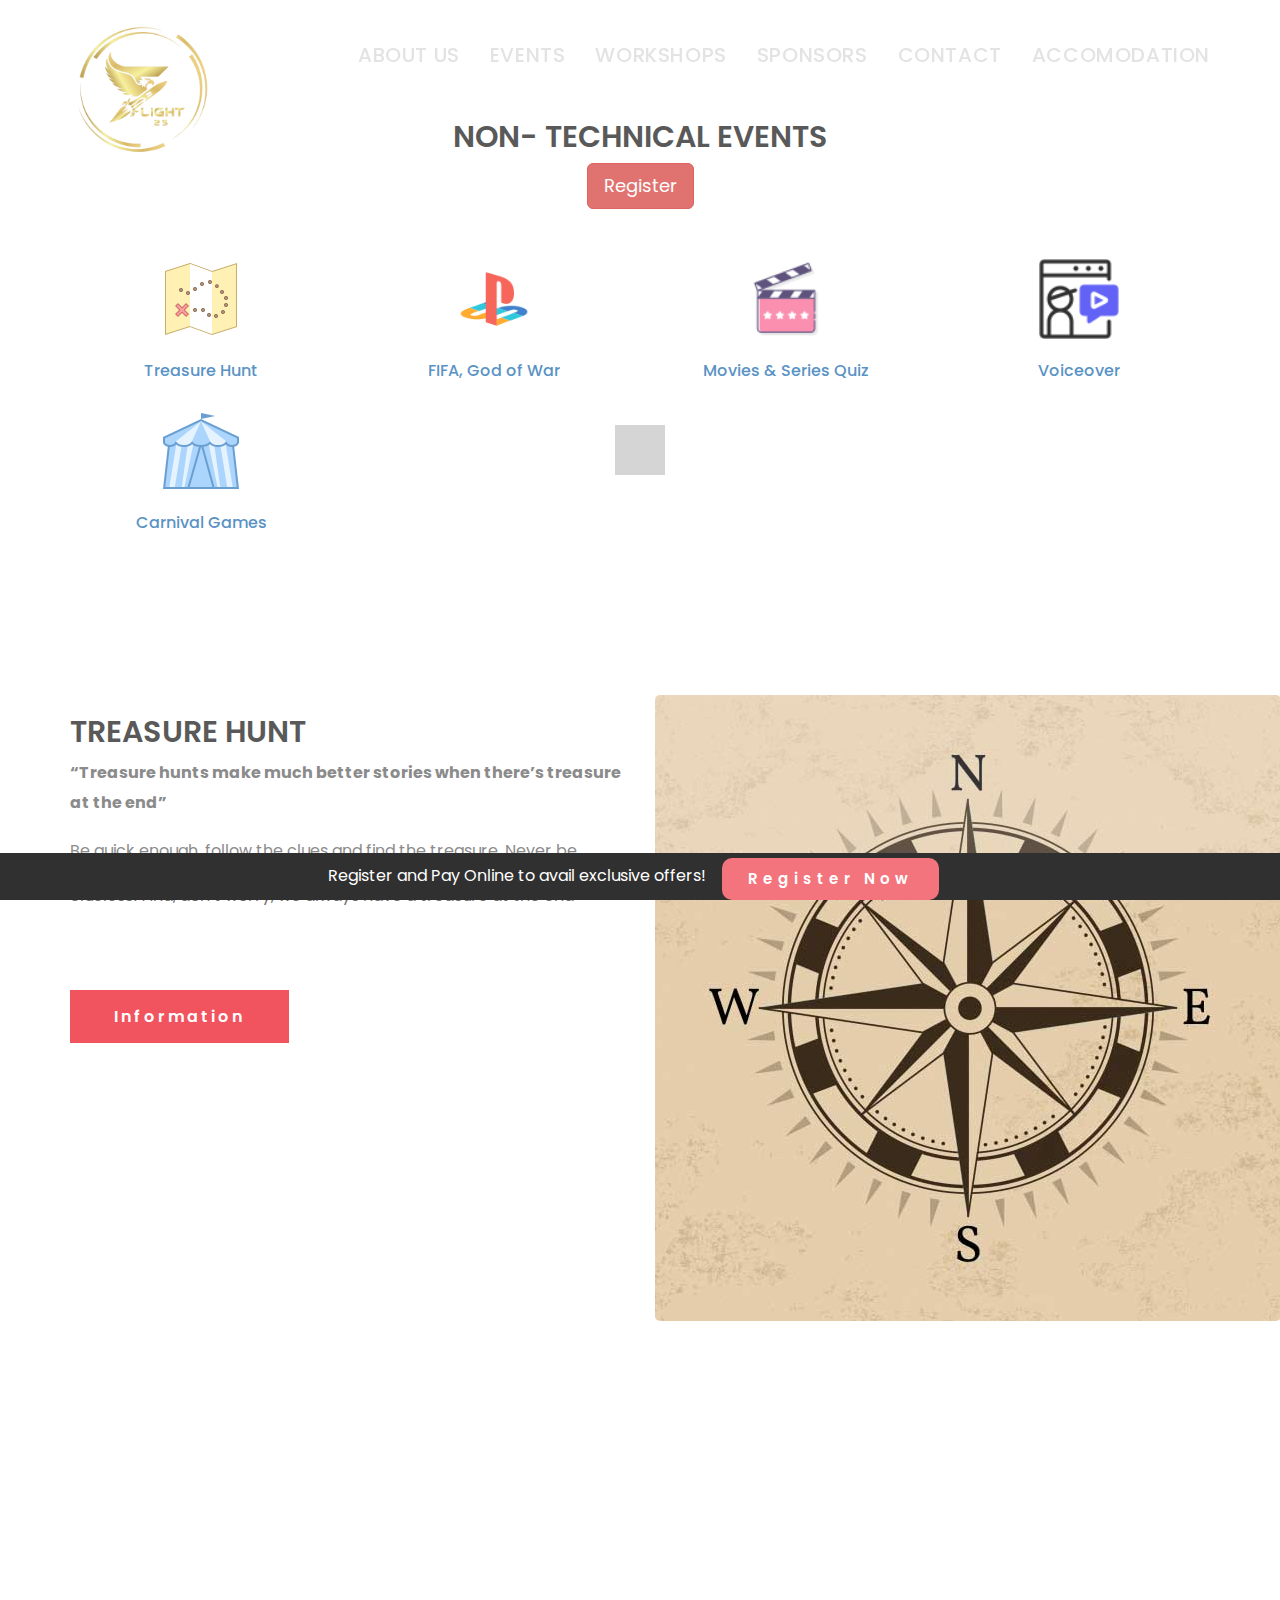
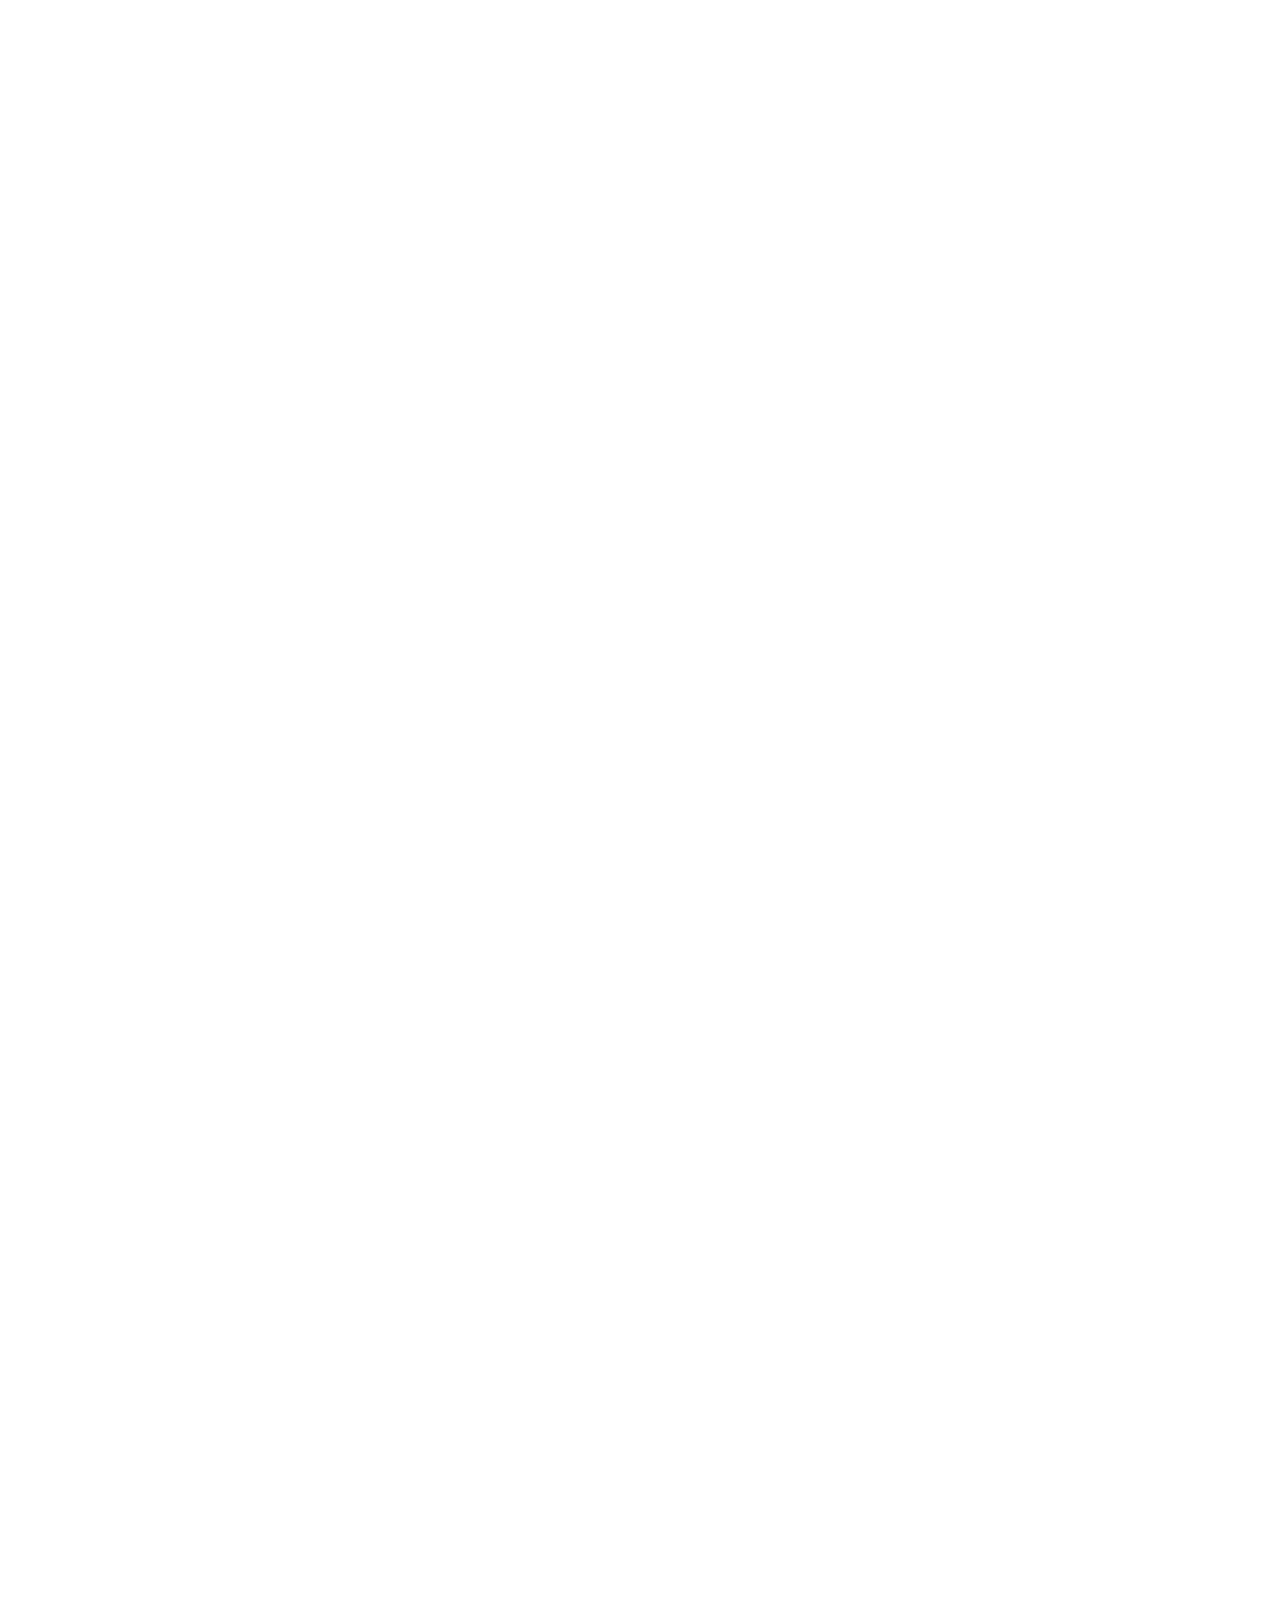
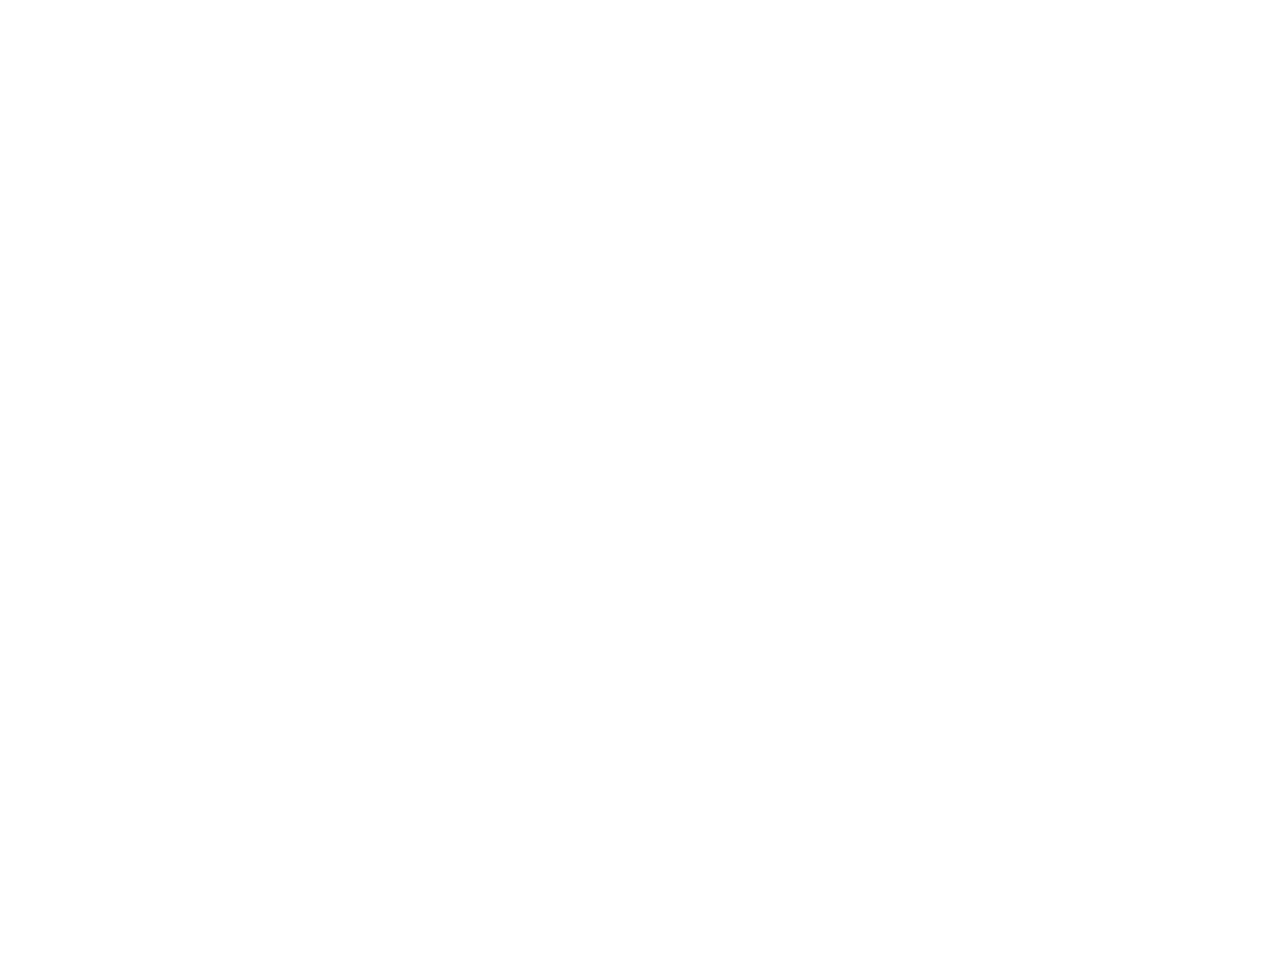
<file: nt-events.html>
<!DOCTYPE html>
<html lang="en">

<head>
	<title> FLIGHT'25</title>
	<link rel="icon" href="images/flight25.png">
	<meta name="description" content="">
	<meta name="author" content="">
	<meta charset="UTF-8">
	<meta http-equiv="X-UA-Compatible" content="IE=Edge">
	<meta name="viewport" content="width=device-width, initial-scale=1, maximum-scale=1">
	<link rel="apple-touch-icon" sizes="57x57" href="/apple-icon-57x57.png">
	<link rel="apple-touch-icon" sizes="60x60" href="/apple-icon-60x60.png">
	<link rel="apple-touch-icon" sizes="72x72" href="/apple-icon-72x72.png">
	<link rel="apple-touch-icon" sizes="76x76" href="/apple-icon-76x76.png">
	<link rel="apple-touch-icon" sizes="114x114" href="/apple-icon-114x114.png">
	<link rel="apple-touch-icon" sizes="120x120" href="/apple-icon-120x120.png">
	<link rel="apple-touch-icon" sizes="144x144" href="/apple-icon-144x144.png">
	<link rel="apple-touch-icon" sizes="152x152" href="/apple-icon-152x152.png">
	<link rel="apple-touch-icon" sizes="180x180" href="/apple-icon-180x180.png">
	<link rel="icon" type="image/png" sizes="192x192" href="/android-icon-192x192.png">
	<link rel="icon" type="image/png" sizes="32x32" href="/favicon-32x32.png">
	<link rel="icon" type="image/png" sizes="96x96" href="/favicon-96x96.png">
	<link rel="icon" type="image/png" sizes="16x16" href="/favicon-16x16.png">
	<link rel="manifest" href="/manifest.json">
	<meta name="msapplication-TileColor" content="#ffffff">
	<meta name="msapplication-TileImage" content="/ms-icon-144x144.png">
	<meta name="theme-color" content="#ffffff">
	<link rel="stylesheet" href="css/bootstrap.min.css">
	<link rel="stylesheet" href="css/animate.css">
	<link rel="stylesheet" href="css/font-awesome.min.css">
	<link rel="stylesheet" href="css/owl.theme.css">
	<link rel="stylesheet" href="css/owl.carousel.css">

	<!-- Main css -->
	<link rel="stylesheet" href="css/style_1.css">

	<!-- Google Font -->
	<link href='https://fonts.googleapis.com/css?family=Poppins:400,500,600' rel='stylesheet' type='text/css'>
	<!-- Start of  Zendesk Widget script -->
	<script id="ze-snippet" src="https://static.zdassets.com/ekr/snippet.js?key=68e1b89e-0692-433d-9577-a89e080243a0">

	</script>
	<!-- End of  Zendesk Widget script -->
</head>

<body data-spy="scroll" data-offset="50" data-target=".navbar-collapse">

	<!-- =========================
     PRE LOADER
============================== -->
	<div class="preloader">

		<div class="sk-rotating-plane"></div>

	</div>


	<!-- =========================
     NAVIGATION LINKS
============================== -->
	<div class="navbar navbar-fixed-top custom-navbar" role="navigation">
		<div class="container">

			<!-- navbar header -->
			<div class="navbar-header">
				<button class="navbar-toggle" data-toggle="collapse" data-target=".navbar-collapse">
					<span class="icon icon-bar"></span>
					<span class="icon icon-bar"></span>
					<span class="icon icon-bar"></span>
				</button>
				<!-- <a href="index.html" class="navbar-brand"><img src="./ms-icon-310x310.png"
						style="height: 100%;" />Flight'22</a> -->
						<a href="index.html" class="navbar-brand"><img src="images/flight25.png"
							 style="max-width:150px; margin-top: -20px;" /></a>
			</div>

			<div class="collapse navbar-collapse">

				<ul class="nav navbar-nav navbar-right">
					<li><a href="about.html">About us</a></li>
					<li><a href="events.html">Events</a></li>
					<li><a href="ws.html">Workshops</a></li>
					<li><a href="sponsors.html">Sponsors</a></li>
					<li><a href="contact.html">Contact</a></li>
					<li><a href="https://https://docs.google.com/forms/d/e/1FAIpQLSes3hOsguZDqoCeFJGrXYlsCMsRpIzzQIKMIFJrpR2PtzeMJw/viewform">Accomodation</a></li>
					<li>

						<!--	<a href="#register" class="btn btn-lg btn-danger smoothScroll wow fadeInUp" data-wow-delay="2.3s">REGISTER NOW</a> -->


				</ul>

			</div>

		</div>
	</div>
	<!-- Events list -->
	<section id="sponsors" class="parallax-section">
		<div class="container">
			<div class="row">

				<div class="wow bounceIn col-md-12 col-sm-12">
					<div class="section-title">
						<h2>Non- Technical Events</h2><a href="register.html"
							class="btn btn-lg btn-danger">Register</a>
					</div>
				</div>

				<div class="wow fadeInUp col-md-3 col-sm-6 col-xs-6" data-wow-delay="0.3s">
					<a href="#event15"><img src="images/icons8-treasure-map-80.png" alt="event15" class="icon"></a>
					<a href="#event15">
						<h3>Treasure Hunt</h3>
					</a>
				</div>
				<div class="wow fadeInUp col-md-3 col-sm-6 col-xs-6" data-wow-delay="0.3s">
					<a href="#event16"><img src="images/icons8-playstation-96.png" alt="event16" class="icon"></a>
					<a href="#event16">
						<h3>FIFA, God of War</h3>
					</a>
				</div>
				<div class="wow fadeInUp col-md-3 col-sm-6 col-xs-6" data-wow-delay="0.3s">
					<a href="#event17"><img src="images/icons8-movie-64.png" alt="event17" class="icon"></a>
					<a href="#event17">
						<h3>Movies & Series Quiz</h3>
					</a>
				</div>
				<div class="wow fadeInUp col-md-3 col-sm-6 col-xs-6" data-wow-delay="0.3s">
					<a href="#event18"><img src="images/icons8-video-64.png" alt="event18" class="icon"></a>
					<a href="#event18">
						<h3>Voiceover</h3>
					</a>
				</div>
				<div class="wow fadeInUp col-md-3 col-sm-6 col-xs-6" data-wow-delay="0.3s">
					<a href="#event19"><img src="images/icons8-circus-tent-80.png" alt="event19" class="icon"></a>
					<a href="#event19">
						<h3>Carnival Games</h3>
					</a>
				</div>
				<!-- <div class="wow fadeInUp col-md-3 col-sm-6 col-xs-6" data-wow-delay="0.3s">
					<a href="#event3"><img src="images/maths.png" alt="event3" class="icon"></a>
				<a href=" #event3">
						<h3>Math-o-Mania</h3>
					</a>

				</div> -->
				<!-- <div class="wow fadeInUp col-md-3 col-sm-6 col-xs-6" data-wow-delay="0.3s">
					<a href="#event4"><img src="images/connexions.png" alt="event4" class="icon"></a>
					<a href="#event4">
						<h3>Connexions</h3>
					</a>
					<h6>(Non- technical)</h6></a>
				</div> -->
				<!-- <div class="wow fadeInUp col-md-3 col-sm-6 col-xs-6" data-wow-delay="0.3s">
					<a href="#event5"><img src="images/logo.png" alt="event5" class="icon"></a>
					<a href="#event5">
						<h3>Know the Logo</h3>
					</a>

				</div> -->
			</div>
		</div>
	</section>


	<!-- Non-technical Events Description -->
	<section id="event15" class="parallax-section">
		<div class="container">
			<div class="row">

				<div class="wow fadeInUp col-md-6 col-sm-6" data-wow-delay="0.6s">
					<h2>Treasure Hunt</h2>
					<p class="des1">“Treasure hunts make much better stories when there’s treasure at the end”</p>
					<p class="des2">Be quick enough, follow the clues and find the treasure. Never be clueless! And,
						don’t worry, we always have a treasure at the end</p><br>
					<div id='pay'>
						<a target="_blank" href="files/th.pdf"
							class="btn btn-lg btn-danger">Information</a>
					</div>

				</div>

				<div class="wow fadeInUp col-md-6 col-sm-6" data-wow-delay="0.9s">
					<img class="img-circle" src="images/treasure.jpg" class="img-responsive" alt="Overview">
				</div>

			</div>
		</div>
	</section>


	<section id="event16" class="parallax-section">
		<div class="container">
			<div class="row">

				<div class="wow fadeInUp col-md-6 col-sm-6" data-wow-delay="0.6s">
					<h2>FIFA, God of War</h2>

					<p class="des2">The perfect stop to prove that you are a true gamer. FIFA players present in our MIT campus
as well as around the city are invited here to have a top-notch gaming experience and climb
your way to the top of the tournament to claim your REWARDS! </p><br>
					<div id='pay'>
						<a target="_blank" href="files/fifa.pdf" class="btn btn-lg btn-danger">Information</a>
					</div>

				</div>

				<div class="wow fadeInUp col-md-6 col-sm-6" data-wow-delay="0.9s">
					<img class="img-circle" src="images/fifa.jpg" class="img-responsive" alt="Overview">
				</div>

			</div>
		</div>
	</section>

	<section id="event17" class="parallax-section">
		<div class="container">
			<div class="row">

				<div class="wow fadeInUp col-md-6 col-sm-6" data-wow-delay="0.6s">
					<h2>Movies & Series Quiz</h2>
					<p class="des2">Are you guys the biggest film and series nerd of your college? Do you
know about Rachel better than ross / interstellar better than Nolan / or have better
photographic memory than Dr. Sheldon cooper then say “hold my beer” and rock
this event. A set of questions will be displayed on a screen which are based on
your favorite TV series and award-winning movies of all time the ones who
answers first will triumph in the end. Come on, let us make this event legend-
wait for it – dary..(Legendary). </p>
					<br>
					<div id='pay'>
						<a target="_blank" href="files/Movie Quiz.pdf" class="btn btn-lg btn-danger">Information</a>
					</div>

				</div>

				<div class="wow fadeInUp col-md-6 col-sm-6" data-wow-delay="0.9s">
					<img class="img-circle" src="images/movie.jpg" class="img-responsive" alt="Overview">
				</div>

			</div>
		</div>
	</section>
<br>
	<section id="event18" class="parallax-section">
		<div class="container">
			<div class="row">

				<div class="wow fadeInUp col-md-6 col-sm-6" data-wow-delay="0.6s">
					<h2>Voiceover</h2>

					<p class="des2">Tired of all the technical stuff?? And just to have some fun here is
the voice event for you. A video will be played in the screen in front of the
participant without audio, the performer has to dub the video with optimal lip
sinking. This is a fun event where serious movie punchline scenes could be
made into a comedy scene or funny scenes could be made serious. All depends
on the performers. So what are you waiting for come lets dub!
</p>
					<br>
					<div id='pay'>
						<a target="_blank" href="files/Voiceover.pdf" class="btn btn-lg btn-danger">Information</a>
					</div>

				</div>

				<div class="wow fadeInUp col-md-6 col-sm-6" data-wow-delay="0.9s">
					<img class="img-circle" src="images/dub.jpg" class="img-responsive" alt="Overview">
				</div>

			</div>
		</div>
	</section><br>
	<section id="event19" class="parallax-section">
		<div class="container">
			<div class="row">

				<div class="wow fadeInUp col-md-6 col-sm-6" data-wow-delay="0.6s">
					<h2>Carnival Games</h2>
					<p class="des1">Life is short, go to the carnival </p>
					<p class="des2">
A carnival game is a game of chance or skill that can be seen at a traveling carnival, charity fund
raiser, amusement arcade and amusement park, or on a state and county fair midway. They are also
commonly played on holidays.
Carnival games are usually operated on a "pay per play" basis. Most games offer a small prize to the
winner. Prizes may include items like stuffed animals, toys, or posters. Continued play is encouraged
as multiple small prizes may be traded in for a larger prize. Multiplayer games JUGGLING
BALLONS is one example may change the size of the prize with the number of players. In a more
difficult game, including the "Baseball and Basket" or "Stand the Bottle", a large prize may be
awarded to any winner.</p>
					<br>
					<div id='pay'>
						<a target="_blank" href="files/cg.pdf" class="btn btn-lg btn-danger">Information</a>
					</div>

				</div>

				<div class="wow fadeInUp col-md-6 col-sm-6" data-wow-delay="0.9s">
					<img class="img-circle" src="images/carnival.jpg" class="img-responsive" alt="Overview">
				</div>

			</div>
		</div>
	</section>

	<!-- =========================
    FOOTER SECTION
============================== -->
	<footer>
		<div class="container">
			<div class="row">

				<div class="col-md-12 col-sm-12">
					<p class="wow fadeInUp" data-wow-delay="0.6s">FLIGHT 2023 | A A E</p>
				</div>
				<ul class="social-icon">
					<li><a target="_blank" href="https://www.linkedin.com/company/department-of-aerospace-engineering-madras-institute-of-technology/" class="fa fa-linkedin wow fadeInUp" data-wow-delay="1s"></a></li>
					<li><a target="_blank" href="https://www.instagram.com/flight_aae"
							class="fa fa-instagram wow fadeInUp" data-wow-delay="1s"></a></li>
					<li><a target="_blank" href="mailto:aero_association@mitindia.edu"
							class="fa fa-envelope wow fadeInUp" data-wow-delay="1s"></a></li>
				</ul>

			</div>
		</div>
	</footer>

	<div id='footer'>
		Register and Pay Online to avail exclusive offers! &nbsp&nbsp&nbsp<a href="register.html"
			class="btn btn-lg btn-danger">Register Now</a>

	</div>

	<!-- Back top -->
	<a href="#back-top" class="go-top"><i class="fa fa-angle-up"></i></a>


	<!-- =========================
     SCRIPTS
============================== -->
	<script src="js/jquery.js"></script>
	<script src="js/bootstrap.min.js"></script>
	<script src="js/jquery.parallax.js"></script>
	<script src="js/owl.carousel.min.js"></script>
	<script src="js/smoothscroll.js"></script>
	<script src="js/wow.min.js"></script>
	<script src="js/custom.js"></script>
	<!-- Global site tag (gtag.js) - Google Analytics -->
	<script async src="https://www.googletagmanager.com/gtag/js?id=UA-111855976-1"></script>
	<script>
		window.dataLayer = window.dataLayer || [];
		function gtag() { dataLayer.push(arguments); }
		gtag('js', new Date());

		gtag('config', 'UA-111855976-1');
	</script>


</body>

</html>
</file>
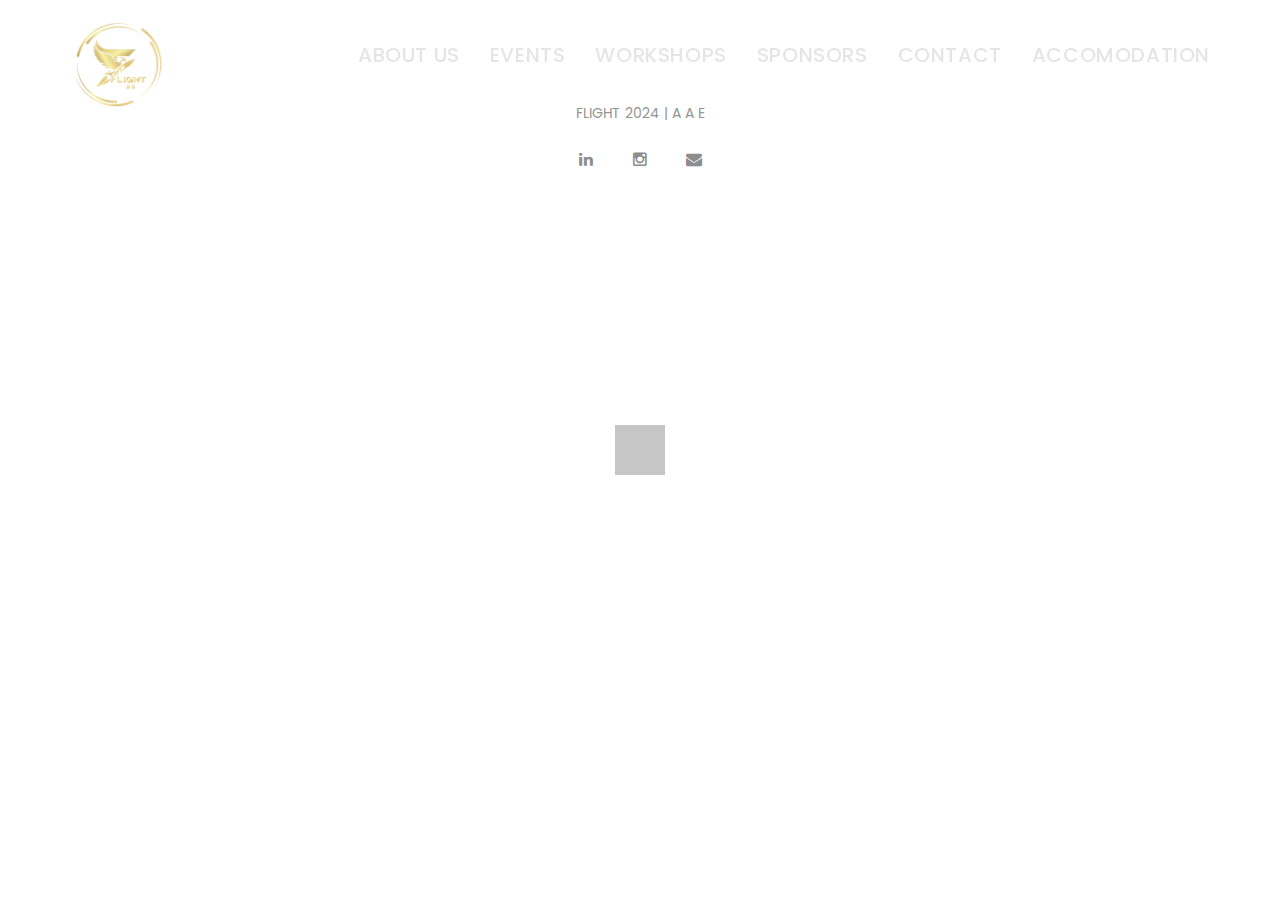
<file: sponsors.html>
<!DOCTYPE html>
<html lang="en">

<head>
	<title> FLIGHT'25</title>
	<link rel="icon" href="images/flight25.png">
	<meta name="description" content="">
	<meta name="author" content="">
	<meta charset="UTF-8">
	<meta http-equiv="X-UA-Compatible" content="IE=Edge">
	<meta name="viewport" content="width=device-width, initial-scale=1, maximum-scale=1">
	<link rel="apple-touch-icon" sizes="57x57" href="/apple-icon-57x57.png">
	<link rel="apple-touch-icon" sizes="60x60" href="/apple-icon-60x60.png">
	<link rel="apple-touch-icon" sizes="72x72" href="/apple-icon-72x72.png">
	<link rel="apple-touch-icon" sizes="76x76" href="/apple-icon-76x76.png">
	<link rel="apple-touch-icon" sizes="114x114" href="/apple-icon-114x114.png">
	<link rel="apple-touch-icon" sizes="120x120" href="/apple-icon-120x120.png">
	<link rel="apple-touch-icon" sizes="144x144" href="/apple-icon-144x144.png">
	<link rel="apple-touch-icon" sizes="152x152" href="/apple-icon-152x152.png">
	<link rel="apple-touch-icon" sizes="180x180" href="/apple-icon-180x180.png">
	<link rel="icon" type="image/png" sizes="192x192" href="/android-icon-192x192.png">
	<link rel="icon" type="image/png" sizes="32x32" href="/favicon-32x32.png">
	<link rel="icon" type="image/png" sizes="96x96" href="/favicon-96x96.png">
	<link rel="icon" type="image/png" sizes="16x16" href="/favicon-16x16.png">
	<link rel="manifest" href="/manifest.json">
	<meta name="msapplication-TileColor" content="#ffffff">
	<meta name="msapplication-TileImage" content="/ms-icon-144x144.png">
	<meta name="theme-color" content="#ffffff">
	<link rel="stylesheet" href="css/bootstrap.min.css">
	<link rel="stylesheet" href="css/animate.css">
	<link rel="stylesheet" href="css/font-awesome.min.css">
	<link rel="stylesheet" href="css/owl.theme.css">
	<link rel="stylesheet" href="css/owl.carousel.css">

	<!-- Main css -->
	<link rel="stylesheet" href="css/style_1.css">

	<!-- Google Font -->
	<link href='https://fonts.googleapis.com/css?family=Poppins:400,500,600' rel='stylesheet' type='text/css'>
	<!-- Start of  Zendesk Widget script -->
	<script id="ze-snippet"
		src="https://static.zdassets.com/ekr/snippet.js?key=68e1b89e-0692-433d-9577-a89e080243a0"> </script>
	<!-- End of  Zendesk Widget script -->
</head>

<body data-spy="scroll" data-offset="50" data-target=".navbar-collapse">

	<!-- =========================
     PRE LOADER
============================== -->
	<div class="preloader">

		<div class="sk-rotating-plane"></div>

	</div>


	<!-- =========================
     NAVIGATION LINKS
============================== -->

	<div class="navbar navbar-fixed-top custom-navbar" role="navigation">

		<div class="container">

			<!-- navbar header -->

			<div class="navbar-header">

				<button class="navbar-toggle" data-toggle="collapse" data-target=".navbar-collapse">

					<span class="icon icon-bar"></span>
					<span class="icon icon-bar"></span>
					<span class="icon icon-bar"></span>
				</button>

				<!-- <a href="index.html" class="navbar-brand"><img src="./ms-icon-310x310.png"
						style="height: 100%;" />Flight'20</a> -->
						<a href="index.html" class="navbar-brand"><img src="images/flight25.png"
							 style="max-width:100px; margin-top: -20px;" /></a>

			</div>

			<div class="collapse navbar-collapse">

				<ul class="nav navbar-nav navbar-right">
					<li><a href="about.html">About us</a></li>
					<li><a href="events.html">Events</a></li>
					<li><a href="ws.html">Workshops</a></li>
					<li><a href="sponsors.html">Sponsors</a></li>
					<li><a href="contact.html">Contact</a></li>
					<li><a href="https://https://docs.google.com/forms/d/e/1FAIpQLSes3hOsguZDqoCeFJGrXYlsCMsRpIzzQIKMIFJrpR2PtzeMJw/viewform">Accomodation</a></li>
					

						<!--	<a href="#register" class="btn btn-lg btn-danger smoothScroll wow fadeInUp" data-wow-delay="2.3s">REGISTER NOW</a> -->


				</ul>

			</div>

		</div>
	</div>


	<!-- =========================
    SPONSORS SECTION
============================== -->
	<section id="program" class="parallax-section" style="display:none;">
		<div class="container">
			<div class="row">

				<div class="wow fadeInUp col-md-12 col-sm-12" data-wow-delay="0.6s">
					<div class="section-title">
						<h2>Our Sponsors & Partners</h2>

					</div>
				</div>

				<div class="wow fadeInUp col-md-10 col-sm-10" data-wow-delay="0.9s">
					<!-- Nav tabs -->
					<!--<ul class="nav nav-tabs" role="tablist">
					<li class="active"><a href="#fday" aria-controls="fday" role="tab" data-toggle="tab">FIRST DAY</a></li>
					<li><a href="#sday" aria-controls="sday" role="tab" data-toggle="tab">SECOND DAY</a></li>
					<li><a href="#tday" aria-controls="tday" role="tab" data-toggle="tab">THIRD DAY</a></li>
				</ul>-->
					<!-- tab panes -->
					<div class="tab-content">

						<div role="tabpanel" class="tab-pane active" id="fday">
							<!-- program speaker here -->
							<div class="col-md-2 col-sm-2">
								<img src="images/Dhaksha-Logo-02.png" class="img-responsive" alt="garuda">
							</div>
							<div class="col-md-10 col-sm-10">
								<!--<h6>
								<span><i class="fa fa-clock-o"></i> 09.00 AM</span>
								<span><i class="fa fa-map-marker"></i> Room 240</span>
							</h6>-->
								
								 <a target="_blank" href="http://www.teamdhaksha.com">
									<!-- <h4>garudaaerospace.com</h4> -->
									<h1>Dhaksha Unmanned Systems</h1>
								</a> 
								<p> Title Sponsor</p>
							 </div> 
							 <!-- program divider -->
							<!--div class="program-divider col-md-12 col-sm-12"></div>
							<!-- program speaker here -->
							<!--div class="col-md-2 col-sm-2">
								<img src="images/honeywell.png" class="img-responsive" alt="garuda">
							</div-->>
							<!--div class="col-md-10 col-sm-10">
								<!--<h6>
								<span><i class="fa fa-clock-o"></i> 09.00 AM</span>
								<span><i class="fa fa-map-marker"></i> Room 240</span>
							</h6>-->
								<!--h1>Honeywell Aerospace</h1>
								<!-- <a target="_blank" href="http://www.garudaaerospace.com">
									<h4>garudaaerospace.com</h4>
								</a> -->
								<!--p> Associate Sponsor</p>
							 </div> 
							<!-- program divider -->
							<div class="program-divider col-md-12 col-sm-12"></div>

							<!-- program speaker here -->
							<div class="col-md-2 col-sm-2">
								<img src="images/jetaero.png" class="img-responsive" alt="poorvika">
							</div>
							<div class="col-md-10 col-sm-10">

								<h1>Jet Aerospace</h1>
								<!-- <a target="_blank" href="http://www.poorvikamobile.com">
									<h4>poorvikamobile.com</h4>
								</a> -->
								<p>Partner</p>
							</div>

							<!-- program divider -->
							<!-- <div class="program-divider col-md-12 col-sm-12"></div> -->

							<!-- program speaker here -->
							<!-- <div class="col-md-2 col-sm-2">
								<img src="images/News18-Tamil-Nadu.png" class="img-responsive" alt="News18-Tamil-Nadu">
							</div>
							<div class="col-md-10 col-sm-10">

								<h1>News 18 Tamil</h1>
								<a target="_blank" href="https://tamil.news18.com/">
									<h4>tamil.news18.com</h4>
								</a>
								<p>Media-Sponsor</p>
							</div> -->
							<!-- program divider -->
							<div class="program-divider col-md-12 col-sm-12"></div>

							<!-- program speaker here -->
							<div class="col-md-2 col-sm-2">
								<img src="images/gate.png" class="img-responsive" alt="gate">
							</div>
							<div class="col-md-10 col-sm-10">

								<h1 >GATE PATHSHALA Educational services LLP</h1>
								<a target="_blank"href="http://gatepathshala.com/" >
									<h4>Sponsor</h4>
								</a>

							</div>
							<!-- program divider -->
							<div class="program-divider col-md-12 col-sm-12"></div>

							<!-- program speaker here -->
							<div class="col-md-2 col-sm-2">
								<img src="images/mitaa.png" class="img-responsive" alt="tue">
							</div>
							<div class="col-md-10 col-sm-10">
								<h1>MITAA CovaiChapter</h1>
								<!-- <a target="_blank" href="http://www.uniqtechnilogies.co.in"><h4>uniqtechnologies.co.in</h4></a> -->
								<p>Sponsor</p>
							</div>
						</div>

						<div class="program-divider col-md-12 col-sm-12"></div>

						<!-- program speaker here -->
						<!-- <div class="col-md-2 col-sm-2">
							<img src="images/IAS.png" class="img-responsive" alt="tue">
						</div>
						<div class="col-md-10 col-sm-10">
							<h1>RAM'S IAS Study Circle</h1>
							<a target="_blank" href="https://www.ramsiasstudycircle.com/">
								<h4>ramsiasstudycircle.com</h4>
							</a> -->
							<!--<a target="_blank" href="http://www.uniqtechnilogies.co.in"><h4>uniqtechnologies.co.in</h4></a>-->
							<!-- <p></p>
						</div> -->
					</div>
					<div class="program-divider col-md-12 col-sm-12"></div>

					<!-- program speaker here -->
					<!-- <div class="col-md-2 col-sm-2">
						<img src="images/st.jpg" class="img-responsive" alt="st_courier">
					</div>
					<div class="col-md-10 col-sm-10">
						<h1>ST COURIERS (P) Ltd.,</h1>
						<a target="_blank" href="http://www.stcourier.com">
							<h4>stcourier.com</h4>
						</a>
						<p>Logistics partner </p>
					</div> -->
				</div>

	</section>

	<!-- =========================
    FOOTER SECTION
============================== -->
	<footer>
		<div class="container">
			<div class="row">

				<div class="col-md-12 col-sm-12"> </div>
			</div>
			<ul class="social-icon">
				<p class="wow fadeInUp" data-wow-delay="0.6s">FLIGHT 2024 | A A E</p>
				<li><a target="_blank" href="https://www.linkedin.com/company/department-of-aerospace-engineering-madras-institute-of-technology/" class="fa fa-linkedin wow fadeInUp" data-wow-delay="1s"></a></li>
				<li><a target="_blank" href="https://www.instagram.com/flight_aae" class="fa fa-instagram wow fadeInUp"
						data-wow-delay="1s"></a></li>
				<li><a target="_blank" href="mailto:aero_association@mitindia.edu" class="fa fa-envelope wow fadeInUp"
						data-wow-delay="1s"></a></li>
			</ul>
		</div>
	</footer>

	<!-- Back top -->
	<a href="#back-top" class="go-top"><i class="fa fa-angle-up"></i></a>


	<!-- =========================
     SCRIPTS
============================== -->
	<script src="js/jquery.js"></script>
	<script src="js/bootstrap.min.js"></script>
	<script src="js/jquery.parallax.js"></script>
	<script src="js/owl.carousel.min.js"></script>
	<script src="js/smoothscroll.js"></script>
	<script src="js/wow.min.js"></script>
	<script src="js/custom.js"></script>
	<!-- Global site tag (gtag.js) - Google Analytics -->
	<script async src="https://www.googletagmanager.com/gtag/js?id=UA-111855976-1"></script>
	<script>
		window.dataLayer = window.dataLayer || [];
		function gtag() { dataLayer.push(arguments); }
		gtag('js', new Date());

		gtag('config', 'UA-111855976-1');
	</script>


</body>

</html>
</file>
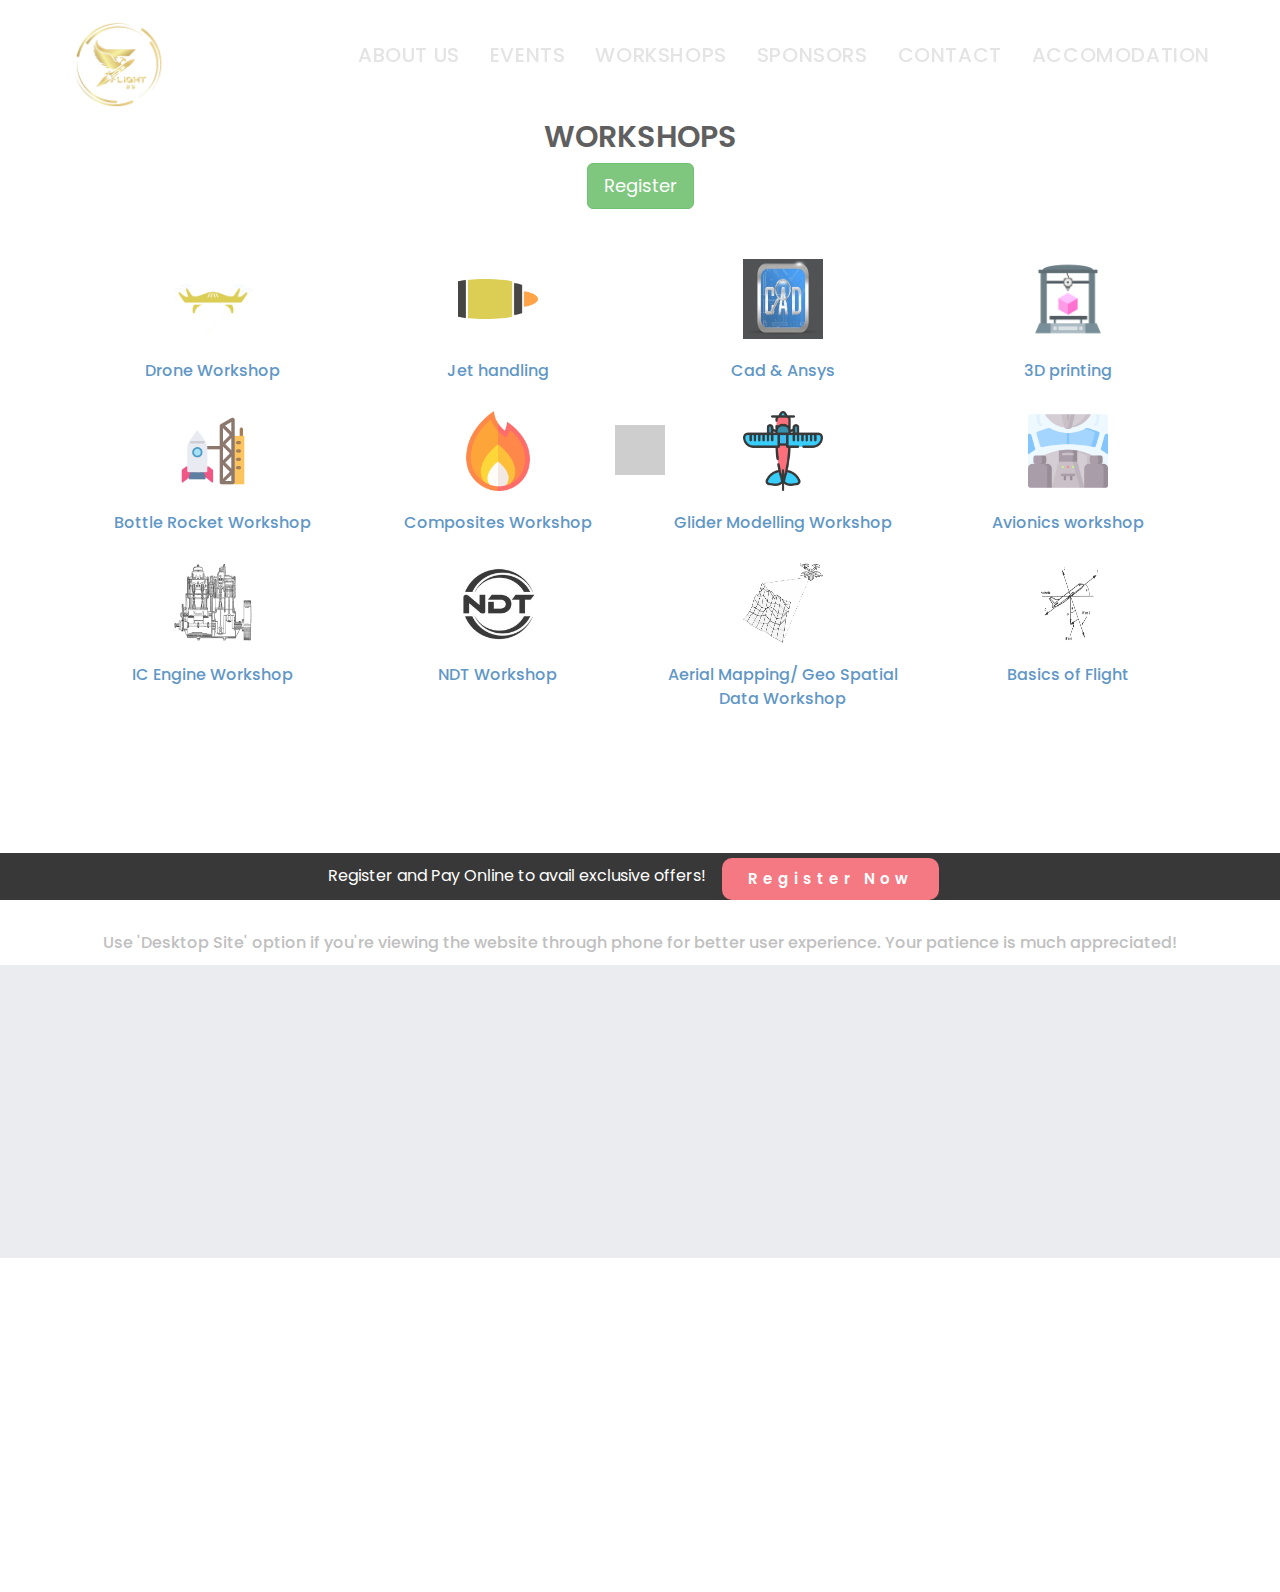
<file: ws.html>
<!DOCTYPE html>
<html lang="en">

<head>
	<title> FLIGHT'25</title>
	<link rel="icon" href="images/flight25.png">
	<meta name="description" content="">
	<meta name="author" content="">
	<meta charset="UTF-8">
	<meta http-equiv="X-UA-Compatible" content="IE=Edge">
	<meta name="viewport" content="width=device-width, initial-scale=1, maximum-scale=1">
	<link rel="apple-touch-icon" sizes="57x57" href="/apple-icon-57x57.png">
	<link rel="apple-touch-icon" sizes="60x60" href="/apple-icon-60x60.png">
	<link rel="apple-touch-icon" sizes="72x72" href="/apple-icon-72x72.png">
	<link rel="apple-touch-icon" sizes="76x76" href="/apple-icon-76x76.png">
	<link rel="apple-touch-icon" sizes="114x114" href="/apple-icon-114x114.png">
	<link rel="apple-touch-icon" sizes="120x120" href="/apple-icon-120x120.png">
	<link rel="apple-touch-icon" sizes="144x144" href="/apple-icon-144x144.png">
	<link rel="apple-touch-icon" sizes="152x152" href="/apple-icon-152x152.png">
	<link rel="apple-touch-icon" sizes="180x180" href="/apple-icon-180x180.png">
	<link rel="icon" type="image/png" sizes="192x192" href="/android-icon-192x192.png">
	<link rel="icon" type="image/png" sizes="32x32" href="/favicon-32x32.png">
	<link rel="icon" type="image/png" sizes="96x96" href="/favicon-96x96.png">
	<link rel="icon" type="image/png" sizes="16x16" href="/favicon-16x16.png">
	<link rel="manifest" href="/manifest.json">
	<meta name="msapplication-TileColor" content="#ffffff">
	<meta name="msapplication-TileImage" content="/ms-icon-144x144.png">
	<meta name="theme-color" content="#ffffff">
	<link rel="stylesheet" href="css/bootstrap.min.css">
	<link rel="stylesheet" href="css/animate.css">
	<link rel="stylesheet" href="css/font-awesome.min.css">
	<link rel="stylesheet" href="css/owl.theme.css">
	<link rel="stylesheet" href="css/owl.carousel.css">

	<!-- Main css -->
	<link rel="stylesheet" href="css/style_1.css">

	<!-- Google Font -->
	<link href='https://fonts.googleapis.com/css?family=Poppins:400,500,600' rel='stylesheet' type='text/css'>
	<!-- Start of  Zendesk Widget script -->
	<script id="ze-snippet"
		src="https://static.zdassets.com/ekr/snippet.js?key=68e1b89e-0692-433d-9577-a89e080243a0"> </script>
	<!-- End of  Zendesk Widget script -->
</head>

<body data-spy="scroll" data-offset="50" data-target=".navbar-collapse">

	<!-- =========================
     PRE LOADER
============================== -->
	<div class="preloader">

		<div class="sk-rotating-plane"></div>

	</div>


	<!-- =========================
     NAVIGATION LINKS
============================== -->
	<div class="navbar navbar-fixed-top custom-navbar" role="navigation">
		<div class="container">

			<!-- navbar header -->
			<div class="navbar-header">
				<button class="navbar-toggle" data-toggle="collapse" data-target=".navbar-collapse">
					<span class="icon icon-bar"></span>
					<span class="icon icon-bar"></span>
					<span class="icon icon-bar"></span>
				</button>
				<!-- <a href="index.html" class="navbar-brand"><img src="./ms-icon-310x310.png"
						style="height: 100%;" />FLIGHT'25</a> -->
						<a href="index.html" class="navbar-brand"><img src="images/flight25.png"
							 style="max-width:100px; margin-top: -20px;" /></a>
			</div>

			<div class="collapse navbar-collapse">

				<ul class="nav navbar-nav navbar-right">
					<li><a href="about.html">About us</a></li>
					<li><a href="events.html">Events</a></li>
					<li><a href="ws.html">Workshops</a></li>
					<li><a href="sponsors.html">Sponsors</a></li>
					<li><a href="contact.html">Contact</a></li>
					<li><a href="https://docs.google.com/forms/d/e/1FAIpQLSes3hOsguZDqoCeFJGrXYlsCMsRpIzzQIKMIFJrpR2PtzeMJw/viewform">Accomodation</a></li>
					<li>

						<!--	<a href="#register" class="btn btn-lg btn-danger smoothScroll wow fadeInUp" data-wow-delay="2.3s">REGISTER NOW</a> -->


				</ul>

			</div>

		</div>
	</div>



	<!-- =========================
    update SECTION
==============================
<section id="update" class="parallax-section">
	<div class="container">
		<div class="row">

			<div class="col-md-12 col-sm-12">
				<h3 class="wow bounceIn" data-wow-delay="0.9s">Workhops for you are getting ready.</h3>
				<h1 class="wow fadeInUp" data-wow-delay="1.6s">We'll be back soon!</h1>
				<h3 class="wow bounceIn" data-wow-delay="0.9s">Stay tuned.</h3>
				<a target="_blank" href="https://www.fb.com/flightmit" class="btn btn-lg btn-default smoothScroll wow fadeInUp hidden-xs" data-wow-delay="2.3s">For more Info</a>

			</div>


		</div>
	</div>
</section>-->


	<!-- Events list -->
	<section id="sponsors" class="parallax-section">
		<div class="container">
			<div class="row">

				<div class="wow bounceIn col-md-12 col-sm-12">
					<div class="section-title">
						<h2>WORKSHOPS</h2><a href="https://docs.google.com/forms/d/e/1FAIpQLSc9wM08z7n8m_OajkLIQfFmzmtzgBrY5DSrZT1ZB7ET-5Khag/viewform?usp=sharing"
							class="btn btn-lg btn-success">Register</a>
					</div>
				</div>


				<!-- <div class="wow fadeInUp col-md-3 col-sm-6 col-xs-6" data-wow-delay="0.3s">
					<a href="#event1"><img src="images/control.png" alt="event3" class="icon"></a>
					<a href="#event1">
						<h3>Control Line</h3>
					</a>

				</div> -->
				<!--<div class="wow fadeInUp col-md-3 col-sm-6 col-xs-6" data-wow-delay="0.3s">
					<a href="#event1"><img src="images/comp2.png" alt="event4" class="icon"></a>
					<a href="#event1">
						<h3>Composites Workshops</h3>
					</a>

				<!-- </div>
				<div class="wow fadeInUp col-md-3 col-sm-6 col-xs-6" data-wow-delay="0.3s">
					<a href="#event3"><img src="images/comp1.png" alt="event5" class="icon"></a>
					<a href="#event3">
						<h3>Composites (HYBRID)</h3>
					</a> -->

				</div>
				<div class="wow fadeInUp col-md-3 col-sm-6 col-xs-6" data-wow-delay="0.3s">
					<a href="#event7"><img src="images/drone.png" alt="event6" class="icon"></a>
					<a href="#event7">
						<h3>Drone Workshop</h3>
					</a>

				</div>
				<div class="wow fadeInUp col-md-3 col-sm-6 col-xs-6" data-wow-delay="0.3s">
					<a href="#event8"><img src="images/jets.png" alt="event7" class="icon"></a>
					<a href="#event8">
						<h3>Jet handling</h3>
					</a>
				</div>
				<div class="wow fadeInUp col-md-3 col-sm-6 col-xs-6" data-wow-delay="0.3s">
					<a href="#event9"><img src="images/cad images.jpeg" alt="event8" class="icon"></a>
					<a href="#event9">
						<h3>Cad & Ansys</h3>
					</a>
				</div>
				<div class="wow fadeInUp col-md-3 col-sm-6 col-xs-6" data-wow-delay="0.3s">
					<a href="#event3"><img src="images/3dprint.png" alt="event2" class="icon"></a>
					<a href="#event3">
						<h3>3D printing</h3>
					</a>
				</div>
				<div class="wow fadeInUp col-md-3 col-sm-6 col-xs-6" data-wow-delay="0.3s">
					<a href="#event4"><img src="images/rocc.png" alt="event3" class="icon"></a>
					<a href="#event4">
						<h3>Bottle Rocket Workshop</h3>
					</a>
				</div>
				<div class="wow fadeInUp col-md-3 col-sm-6 col-xs-6" data-wow-delay="0.3s">
					<a href="#event5"><img src="images/comb.png" alt="event4" class="icon"></a>
					<a href="#event5">
						<h3>Composites Workshop</h3>
					</a>
				</div>
				<div class="wow fadeInUp col-md-3 col-sm-6 col-xs-6" data-wow-delay="0.3s">
					<a href="#event6"><img src="images/rcpl.png" alt="event5" class="icon"></a>
					<a href="#event6">
						<h3>Glider Modelling Workshop</h3>
					</a>
				</div>
				<div class="wow fadeInUp col-md-3 col-sm-6 col-xs-6" data-wow-delay="0.3s">
					<a href="#event10"><img src="images/Avionics workshop.png" alt="event6" class="icon"></a>
					<a href="#event10">
						<h3>Avionics workshop</h3>
					</a>

				<!-- <div class="wow fadeInUp col-md-3 col-sm-6 col-xs-6" data-wow-delay="0.3s">
					<a href="#event7"><img src="images/matlab.png" alt="event8" class="icon"></a>
					<a href="#event7">
						<h3>Flow Analysis</h3>
					</a>
				</div> -->
			</div>
			<div class="wow fadeInUp col-md-3 col-sm-6 col-xs-6" data-wow-delay="0.3s">
				<a href="#event6"><img src="images/icengine.gif" alt="event5" class="icon"></a>
				<a href="#event6">
					<h3>IC Engine Workshop</h3>
				</a>
			</div>
			<div class="wow fadeInUp col-md-3 col-sm-6 col-xs-6" data-wow-delay="0.3s">
				<a href="#event6"><img src="images/ndt.jpg" alt="event5" class="icon"></a>
				<a href="#event6">
					<h3>NDT Workshop</h3>
				</a>
			</div>
			<div class="wow fadeInUp col-md-3 col-sm-6 col-xs-6" data-wow-delay="0.3s">
				<a href="#event6"><img src="images/aerial.png" alt="event5" class="icon"></a>
				<a href="#event6">
					<h3>Aerial Mapping/ Geo Spatial Data Workshop</h3>
				</a>
			</div>
			<div class="wow fadeInUp col-md-3 col-sm-6 col-xs-6" data-wow-delay="0.3s">
				<a href="#event6"><img src="images/basicsofflight.avif" alt="event5" class="icon"></a>
				<a href="#event6">
					<h3>Basics of Flight</h3>
				</a>
			</div>
		</div>

<!-- <div class="wow bounceIn col-md-12 col-sm-12">
					<div class="section-title">
						<h2>AERO Expo</h2><a href="https://forms.gle/SpbkA33cMnRvXEpP6"
							class="btn btn-lg btn-danger">Register</a>
					</div>
				</div>
<div class="wow bounceIn col-md-12 col-sm-12" data-wow-delay="0.3s">
					<a href="#event9"><img src="images/agri.png" class="icon" alt="event9" width="100px" height="80px"></a>
					<a href="#event9">
						<h3>Agri Drone</h3>
					</a>
<center><p style="color:orange">**5 lakh worth drone training, DGCA certified**</p></center>
				</div> -->
<br>

		<!-- <div class="container">
			<div class="row">

				<div class="wow bounceIn col-md-12 col-sm-12">
					<div class="section-title">
						<h2>SEMINAR</h2><a href="register.html"
							class="btn btn-lg btn-primary">Register</a>
					</div>
				</div>
				<div class="wow bounceIn col-md-12 col-sm-12" data-wow-delay="0.3s">
					<a href="#event5"><img src="images/waves.png" alt="event4" class="icon"></a>
					<a href="#event5">
						<h3>Jet Acoustics</h3>
					</a>
		<center><p style="color:orange">**Exclusive seminar, Don't miss this!**</p></center>

</div> -->
	</section><br><center><h3 style="color:silver">Use 'Desktop Site' option if you're viewing the website through phone for better user experience. Your patience is much appreciated!</h3></center>

		<!-- <b><center><h2>Check out the full <a href="files/events.pdf">Flight'23</a> schedule</h2></center></b>
		<center><p>To pre-register your slot and pay on the spot, <a href="https://docs.google.com/forms/d/e/1FAIpQLSe8WIeYwWC4AiBJc1ZijWx-pOOEdL7E1C2KjBJLu8vJSsRZ2Q/viewform">click here</a>
		<p></center><hr> -->
	<!-- <section id="sponsors" class="parallax-section"> -->

	<!-- Workshops Description -->
	<!-- <section id="event2" class="parallax-section">
		<div class="container">
			<div class="row">

				<div class="wow fadeInUp col-md-6 col-sm-6" data-wow-delay="0.6s">
					<h2>Composites Repair(Day 1)</h2>
					<p></p>
					<div id='pay'>
						<a target="_blank" href="files/Composites Workshop Day - 1.pdf" class="btn btn-lg btn-danger">Information</a>
					</div>
				</div>
				</div> -->

				<!-- <div class="wow fadeInUp col-md-6 col-sm-6" data-wow-delay="0.9s">
					<img class="img-circle" src="images/lineaircraft.jpg" class="img-responsive" alt="Overview">
				</div> -->

			<!-- </div>
		</div>
	</section> -->

	<section id="event1" class="parallax-section">
		<div class="container">
			<div class="row">

				<div class="wow fadeInUp col-md-6 col-sm-6" data-wow-delay="0.6s">
					<h2>Workshop Incharges</h2>
					<p class="des2">
						Refer Sheets for Workshop Incharges
					<div id='pay'>
						<a target="_blank" href="https://docs.google.com/spreadsheets/d/1WsqFudbX1eR4OyrS3srwpqqqeOdoOtLsVx9WMeaLysM/edit?usp=sharing" class="btn btn-lg btn-danger">Information</a>
					</div>
					<!-- </div>
					</div>
				</div>

				<
				
			</div>
		</div>
	</section>
	
	<section id="event3" class="parallax-section" style="display:none;">
		<div class="container">
			<div class="row">

				<div class="wow fadeInUp col-md-6 col-sm-6" data-wow-delay="0.6s">
					<h2>Prompt ChatGPT workshop</h2>

				<p class="des2">
                    There’s no techie who doesn’t chat about Chat GPT nor who doesn’t know how to chat with Chat GPT! It’s essential and inevitable to acquire sophisticated software skills, to boost-up yourself as a competitive player in the industry. Hence, here we bring you an enthralling workshop to learn, work, and gain expertise about handling the most sought-after AI tool, Chat GPT !</p>
					<div id='pay'>
						<a target="_blank" href="files/Prompt ChatGPT Workshop .pdf" class="btn btn-lg btn-danger">Information</a>
					</div>
				</div>
				
				<div class="wow fadeInUp col-md-6 col-sm-6" data-wow-delay="0.9s">
					<img class="img-circle" src="images/chat gpt.jpg" class="img-responsive" alt="Overview">
				</div>

			</div>
		</div>
	</section>

	<section id="event4" class="parallax-section" style="display:none;">
		<div class="container">
			<div class="row">

				<div class="wow fadeInUp col-md-6 col-sm-6" data-wow-delay="0.6s">
					<h2>Rocket Building Workshop</h2>

				<p class="des2">Building rockets might seem like a daunting task at first hand. Model rocketry is a hobby that involves building and launching small rockets made from lightweight materials such as plastic or balsa wood. The rockets are typically powered by small solid-fuel rocket engines and can reach altitudes of several hundred feet. Safety is an important aspect of model rocketry, and enthusiasts follow established guidelines to ensure that launches are conducted in a safe and responsible manner. The organizers of FLIGHT ’24 symposium provide the participants with the opportunity to make and fly their own model rockets.</p>
					<div id='pay'>
						<a target="_blank" href="files/Rocket building workshop  d(1).pdf" class="btn btn-lg btn-danger">Information</a>
					</div>
				</div>
				
				<div class="wow fadeInUp col-md-6 col-sm-6" data-wow-delay="0.9s">
					<img class="img-circle" src="images/rocketbu.png" class="img-responsive" alt="Overview">
				</div>

			</div>
		</div>
	</section>

	<section id="event5" class="parallax-section" style="display:none;">
		<div class="container">
			<div class="row">

				<div class="wow fadeInUp col-md-6 col-sm-6" data-wow-delay="0.6s">
					<h2>Combustion Workshop</h2>

				<p class="des2">Welcome to the world of Fuel and Fire! Over the course of a day, join us in the journey to
					witness the potential that the world of combustion holds in its talons. Experience demonstrations of
					phenomena ranging from a simple candle flame to fuel injection in a scramjet. Save the dates to be a
					part of this extravagant workshop!</p>
					<div id='pay'>
						<a target="_blank" href="files/Combustion workshop d 1.pdf" class="btn btn-lg btn-danger">Information</a>
					</div>
				</div>
				
				<div class="wow fadeInUp col-md-6 col-sm-6" data-wow-delay="0.9s">
					<img class="img-circle" src="images/combus.png" class="img-responsive" alt="Overview">
				</div>

			</div>
		</div>
	</section>

	<section id="event6" class="parallax-section" style="display:none;">
		<div class="container">
			<div class="row">

				<div class="wow fadeInUp col-md-6 col-sm-6" data-wow-delay="0.6s">
					<h2>RC Plane Building Workshop</h2>

				<p class="des2">Unmanned Aerial Vehicle (UAV) is rapidly developing sector in all forms.
					Beautiful photos, surveillance, spying and many things are being done by UAVs.
					But What is UAV? How a RC plane work? What are all the process that involves
					in building an RC plane?
					This is the right place to know the answer to these questions and get a hands-on
					experience in building RC planes.</p>
					<div id='pay'>
						<a target="_blank" href="files/RC Plane building workshop 1.pdf" class="btn btn-lg btn-danger">Information</a>
					</div>
				</div>
				
				<div class="wow fadeInUp col-md-6 col-sm-6" data-wow-delay="0.9s">
					<img class="img-circle" src="images/rcp.png" class="img-responsive" alt="Overview">
				</div>

			</div>
		</div>
	</section>
	<section id="event7" class="parallax-section" style="display:none;">
		<div class="container">
			<div class="row">

				<div class="wow fadeInUp col-md-6 col-sm-6" data-wow-delay="0.6s">
					<h2>EV and BMS</h2>
					<!-- <p class="des1">“Until one knows the fundamentals of underlying phenomena, it's all garbage

						in and garbage out!”</p> -->
					<!-- <p class="des2">
						  Electric vehicles are the saviors of our era. With clean and sustainable energy being our ultimatum for the future,engineers and scientists are aligned towards inculcating the aspect of sustainability in every aspect of structural, propulsive and manufactured engineering models. This makes it imperative that budding technograds are equipped with enough knowledge about the current trends and developments.Join us in this two-day workshop to know all about electric vehicles right from scratch !
					</p>
					<br>
						<div id='pay'>
							<a target="_blank" href="files/EV and BMS 1.pdf" class="btn btn-lg btn-danger">Information</a>
						</div>


				</div>

				<div class="wow fadeInUp col-md-6 col-sm-6" data-wow-delay="0.9s">
					<img class="img-circle" src="images/evs and bms.jpg" class="img-responsive" alt="Overview">
				</div>

			</div> -->
		<!-- </div> -->
	</section>

	

	<section id="event8" class="parallax-section" style="display:none;">
		<div class="container">
			<div class="row">

				<div class="wow fadeInUp col-md-6 col-sm-6" data-wow-delay="0.6s">
					<h2>Jet handling</h2>

					<p class="des2">
						Get to know the basics of engines from starting to exhaust. Get hand's on experience on different types of engines: Two stroke, Four stroke, Petrol Engine, Diesel engine, and exclusive JET ENGINE.
						
					</p>
					<div id='pay'>
						<a target="_blank" href="files/Jet handling workshop 1.pdf" class="btn btn-lg btn-danger">Information</a>
					</div>

				</div>

				<div class="wow fadeInUp col-md-6 col-sm-6" data-wow-delay="0.9s">
					<img class="img-circle" src="images/jets engine.jpeg" class="img-responsive" alt="Overview">
				</div>

			</div>
		</div>
	</section>

	<section id="event9" class="parallax-section" style="display:none;">
		<div class="container">
			<div class="row">

				<div class="wow fadeInUp col-md-6 col-sm-6" data-wow-delay="0.6s">
					<h2>Cad ansys & 3-d printing</h2>

					<p class="des2">Get the basics of Cad drawing and simulation . Ansys is the most used simulation software in automotive and aerospace industry. We also have planned to give you insights of 3-d printing
					</p>
					<!-- <h3>Session-2:</h3>
					<ul>
                        <li>Transitions </li>
                        <li>Face Analysis</li>
                        <li>Working with sheets</li>
                        <li>Sheets and Solids</li>
						<li>Laboratory session</li>

					</ul>
					</p> -->
					<div id='pay'>
						<a target="_blank" href="files/CATIA and CAD workshop 1.pdf" class="btn btn-lg btn-danger">Information</a>
					</div>
				</div>

				<div class="wow fadeInUp col-md-6 col-sm-6" data-wow-delay="0.9s">
					<img class="img-circle" src="images/freeform.jpeg" class="img-responsive" alt="Overview">
				</div>

			</div>
		</div>
	</section>
	<section id="event10" class="parallax-section" style="display:none;">
		<div class="container">
			<div class="row">

				<div class="wow fadeInUp col-md-6 col-sm-6" data-wow-delay="0.6s">
					<h2>Avionics workshop</h2>
					<!-- <p class="des1">“Pitch, Roll, Yaw, Repeat!”</p> -->
					<p class="des2">

						 With hard core physics and math gracing the boundaries of Aerospace engineering, have you wondered if electricals and electronics stand the same importance? Yes, they do ! Come, join in to witness the amazements in Avionics with Arduino and ADA programming ! 
					</p>
					<br>
						<div id='pay'>
							<a target="_blank" href="files/Avionics workshop.pdf" class="btn btn-lg btn-danger">Information</a>
						</div>


				</div>

				<div class="wow fadeInUp col-md-6 col-sm-6" data-wow-delay="0.9s">
					<img class="img-circle" src="images/avionics 1.jpg" class="img-responsive" alt="Overview">
				</div>

			</div>
		</div>
	</section>

	<!-- <section id="event7" class="parallax-section">
		<div class="container">
			<div class="row">

				<div class="wow fadeInUp col-md-6 col-sm-6" data-wow-delay="0.6s">
					<h2>Flow Analysis</h2>

					<p class="des2"><b>Flight'20</b> and <b>SIEMENS</b> brings you the technologies in the field of <b>Flow Analysis</b> and
						presenting with hands on experience with <b>NX-CAE</b> software.<br>This session will involve the topics listed below,
							<h3>Session-1:</h3>
						<ul>

							<li>Introduction to NX-CAE software. (Flow Analysis)</li>
							<li>Module 1 – Internal flow analysis using CFD.</li>
							<li>Module 2 – Extrenal flow analysis using CFD.</li>


						</ul>
					</p>
					<h3>Session-2:</h3>
					<ul>
                        <li>Module 3 –Mapping procedure </li>
                        <li>Module 4 –Wall function </li>
                        <li>Laboratory session</li>
					</ul>
					</p> -->
					<!--<div id='pay'>
						<a target="_blank" href="files/matlab workshop.pdf"
							class="btn btn-lg btn-danger">Information</a>
					</div>-->
				<!-- </div>

				<div class="wow fadeInUp col-md-6 col-sm-6" data-wow-delay="0.9s">
					<img class="img-circle" src="images/flow.png" class="img-responsive" alt="Overview">
				</div>

			</div>
		</div>
	</section> -->


				<!-- <section id="event5" class="parallax-section">
					<div class="container">
						<div class="row">

							<div class="wow fadeInUp col-md-6 col-sm-6" data-wow-delay="0.6s">
								<h2>Jet Acoustics</h2>

								<p class="des2">Jet acoustics or jet noise has been an emerging field of study for the past 70 years. Be it
subsonic, supersonic or hypersonic aircraft, researchers and engineers all over the world
are aiming to reduce the noise produced from them and that is found to be associated
with incredible advantages which we might be unaware of, as sound is not just
something we hear; it’s a pressure wave. Prof. K. Srinivasan from IIT MADRAS
will be here with us during FLIGHT 2022 to amaze us and educate us with this
interesting topic. He is an expertise in the field of Resonant Acoustics, Jet Noise, Active
and Passive Control of Flow and Noise pollution mitigation who has more than 75
publications and several years of teaching experience. Grab this wonderful opportunity
to attend his seminar.
								</p>
								<div id='pay'>
									<a target="_blank" href="files/acou.pdf" class="btn btn-lg btn-danger">Information</a>
								</div>
							</div>

							<div class="wow fadeInUp col-md-6 col-sm-6" data-wow-delay="0.9s">
								<img class="img-circle" src="images/acoustics.jpg" class="img-responsive" alt="Overview">
							</div>

						</div>
					</div>
				</section> -->
<!-- <section id="event9" class="parallax-section">
		<div class="container">
			<div class="row">

				<div class="wow fadeInUp col-md-6 col-sm-6" data-wow-delay="0.6s">
					<h2>Agri Drone</h2>

					<p class="des2">
Drone technology is a phenomenal innovation with potential to transform the
way the routine manual activities are carried out in agriculture. Agricultural industries
globally are increasingly using drone technology to modernize farming. New technology
has allowed the growers of today to optimize each part of their operations - from field
spraying to grow cycles and crop health. With an agriculture drone, farmers get in-depth
data analysis and mission planning as well as new tools capable of handling physical
work.
</p>
					<div id='pay'>
						<a target="_blank" href="files/Agri-Drone.pdf" class="btn btn-lg btn-danger">Information</a>
					</div>

				</div>

				<div class="wow fadeInUp col-md-6 col-sm-6" data-wow-delay="0.9s">
					<img src="images/agridrone.jpg" class="img-responsive" alt="Overview">
				</div>

			</div>
		</div>
	</section> -->
	<!-- =========================
    FOOTER SECTION
============================== -->
	<footer>
		<div class="container">
			<div class="row">

				<div class="col-md-12 col-sm-12">
					<p class="wow fadeInUp" data-wow-delay="0.6s">FLIGHT 2024 | A A E</p>
				</div>
				<ul class="social-icon">
					<li><a target="_blank" href="https://www.linkedin.com/company/department-of-aerospace-engineering-madras-institute-of-technology/" class="fa fa-linkedin wow fadeInUp" data-wow-delay="1s"></a></li>
					<li><a target="_blank" href="https://www.instagram.com/flight_aae"
							class="fa fa-instagram wow fadeInUp" data-wow-delay="1s"></a></li>
					<li><a target="_blank" href="mailto:aero_association@mitindia.edu"
							class="fa fa-envelope wow fadeInUp" data-wow-delay="1s"></a></li>
				</ul>

			</div>
		</div>
	</footer>
	<div id='footer'>
		Register and Pay Online to avail exclusive offers! &nbsp&nbsp&nbsp<a href="https://docs.google.com/forms/d/e/1FAIpQLSc9wM08z7n8m_OajkLIQfFmzmtzgBrY5DSrZT1ZB7ET-5Khag/viewform?usp=sharing"
			class="btn btn-lg btn-danger">Register Now</a>

	</div>

	<!-- Back top -->
	<a href="#back-top" class="go-top"><i class="fa fa-angle-up"></i></a>


	<!-- =========================
     SCRIPTS
============================== -->
	<script src="js/jquery.js"></script>
	<script src="js/bootstrap.min.js"></script>
	<script src="js/jquery.parallax.js"></script>
	<script src="js/owl.carousel.min.js"></script>
	<script src="js/smoothscroll.js"></script>
	<script src="js/wow.min.js"></script>
	<script src="js/custom.js"></script>
	<!-- Global site tag (gtag.js) - Google Analytics -->
	<script async src="https://www.googletagmanager.com/gtag/js?id=UA-111855976-1"></script>
	<script>
		window.dataLayer = window.dataLayer || [];
		function gtag() { dataLayer.push(arguments); }
		gtag('js', new Date());

		gtag('config', 'UA-111855976-1');
	</script>

</body>

</html>
</file>
<file: css/style_1.css>
/*

New Event

http://www.templatemo.com/tm-486-new-event

*/

body {
		background: #ffffff;
    font-family: 'Poppins', sans-serif;
    font-style: normal;
		font-weight: 400;
}


/*---------------------------------------
    Typorgraphy
-----------------------------------------*/
h1,h2,h3,h4,h5,h6 {
  font-weight: 600;
}

h3,h5 {
  font-weight: 500;
}

h1 {
    font-size: 40px;
    letter-spacing: 2px;
}

h2 {
  font-size: 30px;
  text-transform: uppercase;
}
h2.txt{
  font-size: 30px;
  text-transform: uppercase;
  color:#ffffff;
}

h3 {
  font-size: 16px;
  line-height: 24px;
}
h6 {
  font-size: 12px;
  line-height: 8px;
}
h5 {
    letter-spacing: 1px;
    padding-top: 10px;
}

p {
    color: #707070;
    font-size: 14px;
    line-height: 24px;
}
p.des1{
  line-height: 3rem;
  font-size: 12pt;
  font-weight: bold;
}
p.des2{
  line-height: 4.5rem;
  font-size: 12pt;
}
p.des3{
  line-height: 3.5rem;
  font-size: 12pt;
}
p.des4{
  color: white;
}

a {
  text-decoration: none !important;
  outline: none;
}
.img-circle{
  border-radius: 5px;
   }
/*---------------------------------------
    General
-----------------------------------------*/
.section-title {
  margin-bottom: 32px;

}
img.icon{
  width:80px;
  height: 80px;
}

img.icon1{
  width: 150px;
  height: 150px;
}


#overview,#event1,#event3,#event5,#event7,#event9,#event11,#event13,
#register, #exit, #expo_d {
  padding-top: 6rem;
  padding-bottom: 2rem;
  background-color: #eaecef;

}
#expo_rc, #event2, #event4,#event6,#event8,#event10,#event12,#event14{
    padding-top: 6rem;
  padding-bottom: 2rem;
}
#about{
  padding-top: 8rem;
  padding-bottom: 2rem;
}

#about1{
  padding-top: 6rem;
  padding-bottom: 2rem;
  background-color: #eaecef;
}

#detail, #video,
#speakers,
#program,
#sponsors,
#contact, footer {
    padding-top: 10rem;
    padding-bottom: 15rem;

}

#detail,
#speakers, #sponsors,
footer {
  text-align: center;
}

#overview h3,#event1 h3,#event2 h3,#event3 h3, #event4 h3, #event5 h3, #event6 h3, #event7 h3, #event8 h3, #event9 h3, #event10 h3, #event11 h3, #event12 h3, #event13 h3,
#detail h3, #video h3, #event14 h3, #exit h3,
#register h3,
#venue h3,
#contact h3 {

    padding-bottom: 20px;
}

#intro .btn,
#contact .btn {
    background: transparent;
    border: 2px solid #ffffff;
    border-radius: 0px;
    color: #ffffff;
    font-weight: 600;
    letter-spacing: 1px;
    font-size: 12px;
    padding: 14px 42px;
    margin-top: 42px;
    margin-right: 14px;
    -webkit-transition: all 0.4s ease-in-out;
    transition: all 0.4s ease-in-out;
}
/* Events pay now buuton*/
#footer .btn
{
  background: transparent;
    border:0.5px solid #ffffff;
    border-radius: 10px;
    color: #ffffff;
    font-weight: 600;
    letter-spacing: 5px;
    font-size: 15px;
    padding: 10px 25px;
    margin-top: 5px;
    margin-right: 14px;
    -webkit-transition: all 0.4s ease-in-out;
    transition: all 0.4s ease-in-out;
}
#footer .btn-danger
{
    background: #f2545f;
    border-color: transparent;
}

#footer .btn-danger:hover {
  background: transparent;
  border-color: #ffffff;
  color: #ffffff;
}

/*-------------------*/

/* register button- in register page*/
#pay .btn
{
  background: transparent;
    border: 2px solid #ffffff;
    border-radius: 0px;
    color: #ffffff;
    font-weight: 600;
    letter-spacing: 3px;
    font-size: 16px;
    padding: 14px 42px;
    margin-top: 42px;
    margin-right: 14px;
    -webkit-transition: all 0.4s ease-in-out;
    transition: all 0.4s ease-in-out;
}
#pay .btn-danger
{
    background: #f2545f;
    border-color: transparent;
}

#pay .btn-danger:hover {
  background: transparent;
  border-color: #f2545f;
  color: #f2545f;
}

#pay .btn-default:hover {
    background: #f2545f;
    color: #f2545f;
    border-color: transparent;
}
/*-------------------*/



#intro .btn-danger,
#contact .btn-danger {
    background: #F44336;
    border-color: transparent;
}

#contact .btn {
  border-radius: 20px;
}

#intro .btn-danger:hover {
  background: transparent;
  border-color: #ffffff;
  color: #ffffff;
}



#contact .btn-danger:hover {
  background: #222;
}

#intro .btn-default:hover {
    background: #ffffff;
    color: #333333;
    border-color: transparent;
}




.parallax-section {
  background-attachment: fixed !important;
  background-size: cover !important;
}



/*---------------------------------------
    Preloader section
-----------------------------------------*/
.preloader {
  position: fixed;
  top: 0;
  left: 0;
  width: 100%;
  height: 100%;
  z-index: 99999;
  display: flex;
  flex-flow: row nowrap;
  justify-content: center;
  align-items: center;
  background: none repeat scroll 0 0 #ffffff;
}

.sk-rotating-plane {
  width: 50px;
  height: 50px;
  background-color: #222;
  -webkit-animation: sk-rotatePlane 1.2s infinite ease-in-out;
          animation: sk-rotatePlane 1.2s infinite ease-in-out; }

@-webkit-keyframes sk-rotatePlane {
  0% {
    -webkit-transform: perspective(120px) rotateX(0deg) rotateY(0deg);
            transform: perspective(120px) rotateX(0deg) rotateY(0deg); }
  50% {
    -webkit-transform: perspective(120px) rotateX(-180.1deg) rotateY(0deg);
            transform: perspective(120px) rotateX(-180.1deg) rotateY(0deg); }
  100% {
    -webkit-transform: perspective(120px) rotateX(-180deg) rotateY(-179.9deg);
            transform: perspective(120px) rotateX(-180deg) rotateY(-179.9deg); } }

@keyframes sk-rotatePlane {
  0% {
    -webkit-transform: perspective(120px) rotateX(0deg) rotateY(0deg);
            transform: perspective(120px) rotateX(0deg) rotateY(0deg); }
  50% {
    -webkit-transform: perspective(120px) rotateX(-180.1deg) rotateY(0deg);
            transform: perspective(120px) rotateX(-180.1deg) rotateY(0deg); }
  100% {
    -webkit-transform: perspective(120px) rotateX(-180deg) rotateY(-179.9deg);
            transform: perspective(120px) rotateX(-180deg) rotateY(-179.9deg); } }


/*---------------------------------------
    Navigation Links section
-----------------------------------------*/
.custom-navbar {
    margin-bottom: 0;
    background-color: #101010;
}
/* Flight title color */
.custom-navbar .navbar-brand {
    color: #FF8C32;
    font-weight: 600;
    font-size: 3rem;
    line-height: 40px;
    letter-spacing: 5px;
}

.custom-navbar .nav li a {
    color: #ddd;
    font-size: 20px;
    font-weight: 500;
    letter-spacing: 0.6px;
    text-transform: uppercase;
    line-height: 40px;
    transition: all 0.4s ease-in-out;
}

.custom-navbar .nav li a:hover {
    background: transparent;
    color: #e8c319;
}

.custom-navbar .navbar-nav > li > a:hover,
.custom-navbar .navbar-nav > li > a:focus {
  background-color: transparent;
}

.custom-navbar .nav li.active > a {
    background-color: transparent;
    color: #66ccff;
}

.custom-navbar .navbar-toggle {
    border: none;
    padding-top: 10px;
}

.custom-navbar .navbar-toggle {
    background-color: transparent;
}

.custom-navbar .navbar-toggle .icon-bar {
    background: #ffffff;
    border-color: transparent;

}

@media(min-width:768px) {
    #clockdiv {
    padding: 0 0 1mm 1mm;
  }
    .custom-navbar {
        padding: 20px 0;
        border-bottom: 0;
        background: 0 0;
    }
    .custom-navbar.top-nav-collapse {
        background: #101010;
        padding: 0;
    }

}

#clockdiv{
  /*font-family: "Raleway", Arial, sans-serif;*/
  color: #fff;
  display: inline-block;
  font-weight: 100;
  text-align: center;
  font-size: 30px;
}
#clockdiv > div{
  padding: 7px;
  border-radius: 3px;
  background: #f2545f;
  display: inline-block;
  box-shadow: 0 10px 20px rgba(0,0,0,0.19), 0 6px 6px rgba(0,0,0,0.23);
}

#clockdiv div > span{
  padding: 10px;
  border-radius: 5px;
  color: #d3b528;
  display: inline-block;
  background: #f2eede;
  font-size: 30px;
  font-weight: 400;
  box-shadow: 0 10px 20px rgba(0,0,0,0.19), 0 6px 6px rgba(0,0,0,0.23);
}

.smalltext{
  /*font-family: "Raleway", Arial, sans-serif;*/
  padding-top: 3px;
  font-size: 13px;
  font-weight: 400;
}



/*---------------------------------------
    Intro section
-----------------------------------------*/
#intro {
    background: url('../images/airplane-flights.jpg') 100%  repeat-y fixed;
    -webkit-background-size: cover;
    background-size: cover;
    background-position:center;
    color: #ffffff;
    display: -webkit-box;
    display: -webkit-flex;
     display: -ms-flexbox;
    display: flex;
    -webkit-box-align: center;
     -webkit-align-items: center;
      -ms-flex-align: center;
          align-items: center;
    height: 200vh;
    text-align: center;
}

#intro h3 {
  letter-spacing: 2px;
}

/*---------------------------------------
    update section
-----------------------------------------*/

#update {
    background: url('../images/update.jpg') 100%  repeat-y fixed;
    -webkit-background-size: cover;
    background-size: cover;
    background-position:center;
    color: #ffffff;
    display: -webkit-box;
    display: -webkit-flex;
     display: -ms-flexbox;
    display: flex;
    -webkit-box-align: center;
     -webkit-align-items: center;
      -ms-flex-align: center;
          align-items: center;
    height: 100vh;
    text-align: center;
}
#update h3 {
  letter-spacing: 2px;
}



/*---------------------------------------
   Overview  section
-----------------------------------------*/
#overview img, #event1 img, #event2 img, #event3 img, #event4 img, #event5 img, #event6 img, #event7 img, #event8 img, #event9 img,
#event10 img, #event11 img, #event12 img, #event13 img, #event14 img
 {
  position: relative;
  width: 100%;
  max-height: 80%;
  padding-top: 1rem;
  padding-bottom: 10px;



}
#about img{
  position: relative;
  width: 100%;
  max-height: 80%;
  padding-top: 3rem;
  padding-bottom: 10px;

}


#about1 img{
  position: relative;
  width: 100%;
  max-height: 80%;
  padding-top: 3rem;
  padding-bottom: 10px;

}


/*---------------------------------------
    Detail section
-----------------------------------------*/
#detail {
    background: #222;
    color: #ffffff;
}

#detail .fa {
  color: #f2545f;
  font-size: 48px;
}
#detail img {
  max-width: 20%;
  height: auto;
}



/*---------------------------------------
    Video section
-----------------------------------------*/
#video iframe {
  border: none;
}



/*---------------------------------------
   Speakers section
-----------------------------------------*/
#speakers {
    background: #f9f9f9;
}

#speakers h3 {
    font-size: 18px;
    margin-bottom: 0px;
}

#speakers h6 {
  color: #666;
  margin-top: 4px;
}

#speakers img {
  width: 100%;
  max-width: 100%;
  height: auto;
}

#speakers .col-md-3 {
    display: block;
    width: 100%;
    padding-top: 30px;
    padding-bottom: 20px;
    margin-bottom: 22px;
}

#speakers .speakers-wrapper {
    background: #ffffff;
    padding-bottom: 22px;
}



/*---------------------------------------
   Program section
-----------------------------------------*/
#program h4 {
    color: #808080;
    font-size: 12px;
}

#program h3 {
  margin-top: 16px;
}

#program .program-divider {
    border: 1px solid #f9f9f9;
    margin-top: 32px;
    margin-bottom: 42px;
}

#program span {
    padding-right: 12px;
}

#program img {
  border-radius: 50%;
}

.nav-tabs {
  margin-bottom: 20px;
}
.nav-tabs > li {
  float: left;
  margin-bottom: -1px;
}
.nav-tabs > li > a {
  color: #000000;
  font-weight: 600;
  margin-right: 2px;
  line-height: 1.42857143;
  border: none;
  border-radius: 0px;
}
.nav-tabs > li > a:hover {
  background-color: transparent;
}
.nav-tabs > li.active > a,
.nav-tabs > li.active > a:hover,
.nav-tabs > li.active > a:focus {
  color: #f2545f;
  cursor: default;
  background-color: transparent;
  border: 1px solid transparent;
  border-bottom-color: #999;
}
.tab-content {
  padding-top: 20px;
}



/*---------------------------------------
    Regsiter section
-----------------------------------------*/
#register {
    background: url('../images/register-bg.jpg') 50% 0 repeat-y fixed;
    -webkit-background-size: cover;
    background-size: cover;
    background-position: center center;
    color: #ffffff;
}

#register .form-control {
  background: transparent;
  border: 2px solid #ffffff;
  border-radius: 0px;
  color: #ffffff;
  margin-bottom: 16px;
}

#register input {
  height: 45px;
}

#register input[type="submit"] {
  background: #f2545f;
  border-radius: 100px;
  border: none;
  color: #ffffff;
  letter-spacing: 2px;
  height: 50px;
  margin-top: 12px;
  transition: all 0.4s ease-in-out;
}

#register input[type="submit"]:hover {
  background: #ffffff;
  color: #222;
}



/*---------------------------------------
   Faq section
-----------------------------------------*/
#faq {
  background: #eaecef;
  padding-top: 8rem;
  padding-bottom: 8rem;
}

#faq .panel-group {
  margin-top: 32px;
}

#faq .panel-group .panel {
  margin-bottom: 8px;
}

#faq .panel-default {
  border: none;
}

#faq .panel-default > .panel-heading {
  background: #eaecef;
  color: #505050;
}

#faq .panel-heading {
  border: none;
  padding-top: 8px;
  padding-bottom: 6px;
}

#faq .panel-default>.panel-heading+.panel-collapse>.panel-body {
  border-top: none;
  padding-top: 22px;
  padding-left: 32px;
  padding-bottom: 22px;
}

#faq .panel-heading .panel-title a[data-toggle="collapse"] {
  font-size: 18px;
  font-weight: 500;
  position: relative;
  display: block;
  width: 100%;
  height: 100%;
  padding: 10px 15px;
}

#faq .panel-heading .panel-title a[data-toggle="collapse"]::after {
  content: "-";
  display: block;
  position: absolute;
  line-height: 1;
  right: 1em;
  top: 50%;
  transform: translateY(-50%);
}

#faq .panel-heading .panel-title a[data-toggle="collapse"].collapsed::after {
  content: "+";
}



/*---------------------------------------
   Venue section
-----------------------------------------*/
#venue {
    background: url('../images/venue-bg.jpg') 50% 0 repeat-y fixed;
    background-size: cover;
    background-position: center center;
    padding-top: 7rem;
    padding-bottom: 7rem;
}

#venue p {
  padding-top: 12px;
  padding-bottom: 18px;
}



/*---------------------------------------
   Sponsors section
-----------------------------------------*/
#sponsors img {
  margin-top: 18px;
}



/*---------------------------------------
   Contact section
-----------------------------------------*/
#contact {
    background: url('../images/contact-bg.jpg') 50% 0 repeat-y fixed;
    background-size: cover;
    background-position: center center;
}

#contact .contact_des {
  padding-top: 3rem;
  padding-right: 2rem;
}

#contact .contact_detail {
  background: #ffffff;
  padding: 5rem 5rem 12rem 5rem;
}

#contact .form-control {
  background: transparent;
  border: none;
  border-bottom: 1px solid #f0f0f0;
  border-radius: 0px;
  box-shadow: none;
  margin-bottom: 16px;
  transition: all 0.4s ease-in-out;
}

#contact .form-control:focus {
  border-bottom-color: #999;
}

#contact input {
  height: 45px;
}

#contact input[type="submit"] {
  background: #222;
  border-radius: 100px;
  border: none;
  color: #ffffff;
  letter-spacing: 2px;
  height: 50px;
  margin-top: 12px;
  transition: all 0.4s ease-in-out;
}

#contact input[type="submit"]:hover {
  background: #f2545f;
}



/*---------------------------------------
   Footer section
-----------------------------------------*/
footer {
  background-attachment: fixed;
}

#footer{
    position: fixed;
    background-color: black;
    left: 0;
    bottom: 0;
    color: white;
    width: 100%;
    text-align: center;
    font-size: 1.25vw;
}

/* Back top */
.go-top {
  background-color: #222;
  bottom: 2em;
  right: 2em;
  color: #ffffff;
  font-size: 32px;
  display: none;
  position: fixed;
  text-decoration: none;
  width: 60px;
  height: 60px;
  line-height: 60px;
  text-align: center;
  transition: all 0.4s ease-in-out;
}

.go-top:hover {
    background: #f2545f;
    color: #ffffff;
}


/*---------------------------------------
   Social icon
-----------------------------------------*/
.social-icon {
    position: relative;
    padding: 0;
    margin: 0;
}

.social-icon li {
    display: inline-block;
    list-style: none;
}

.social-icon li a {
    color: #666;
    border-radius: 100px;
    font-size: 16px;
    text-decoration: none;
    transition: all 0.4s ease-in-out;
    width: 50px;
    height: 50px;
    line-height: 50px;
    text-align: center;
    vertical-align: middle;
}

.social-icon li a:hover {
    background: #f2545f;
    color: #ffffff;
}



/*---------------------------------------
   Responsive styles
-----------------------------------------*/
@media (max-width: 980px) {

  p {font-size: 13px;}

  .custom-navbar .navbar-brand {
    font-size: 2rem;
  }

  .custom-navbar .nav li a {
    font-size: 11px;
	line-height: 20px;
  }

  #intro { height: 65vh; }

  #video iframe {
    margin-top: 42px;
  }

  #contact .contact_detail {
  background: #ffffff;
  padding: 10rem 3rem 10rem 5rem;
}

}

@media (max-width: 768px) {

  .custom-navbar .navbar-brand {
    line-height: 20px;
  }

  #overview img, #event1 img, #event2 img, #event3 img, #event4 img, #event5 img, #event6 img, #event7 img, #event8 img, #event9 img, #event10 img, #event11 img, #event12 img, #event13 img,
  #detail .col-md-4,#event14 img, #exit img,
  #register form {
    padding-top: 20px;
  }

  .nav-tabs > li > a {
    font-size: 13px;
  }

  #program img {
    padding-bottom: 32px;
  }

  #sponsors img {
    padding-top: 22px;

  }

  #contact .contact_detail {
    margin-top: 82px;
  }

}

@media (max-width: 760px) {

  #intro {
    height: 100vh;
  }

}

/*---------------------------------
  Contact us-flight
  -----------------------------*/

#contactus{
  padding-top: 10rem;
    padding-bottom: 15rem;
    text-align: center;
    margin-top: 18px;

}

#mega{
   padding-top: 10rem;
    padding-bottom: 15rem;
    text-align: center;
    margin-top: 18px;
    background-color:#000000;
}
#mega1{
   padding-top: 10rem;
    padding-bottom: 5rem;
    text-align: center;
    margin-top: 18px;
    background-color:#000000;
}
 #mega img {
    padding-top: 22px;

  }
/* YT player*/
#player {
  position: absolute;
  left: 30px;
  top: 390px;
  display: inline-block;

}
/* Drop down*/

/*arrow*/
.arrow {
font-size:11px;
line-height:0%;
}
/*---*/
li:hover .sub-menu {
z-index:1;
opacity:1;
}
.sub-menu {
width:160%;
padding:5px 0px;
position:absolute;
top:100%;
left:0px;
z-index:-1;
opacity:0;
transition:opacity linear 0.15s;
box-shadow:0px 2px 3px rgba(0,0,0,0.2);
background:#2e2728;
}
.sub-menu li {
display:block;
font-size: 12px;
line-height: 5px;
}
.sub-menu li a {
padding:10px 30px;
display:block;
}
.sub-menu li a:hover, .sub-menu .current-item a {
background:#3e3436;
}

/*uniq*/
.uniq{
  padding-top: 20px;
  position:relative;
  width: 200px;
  max-height: 100px;
}
</file>
